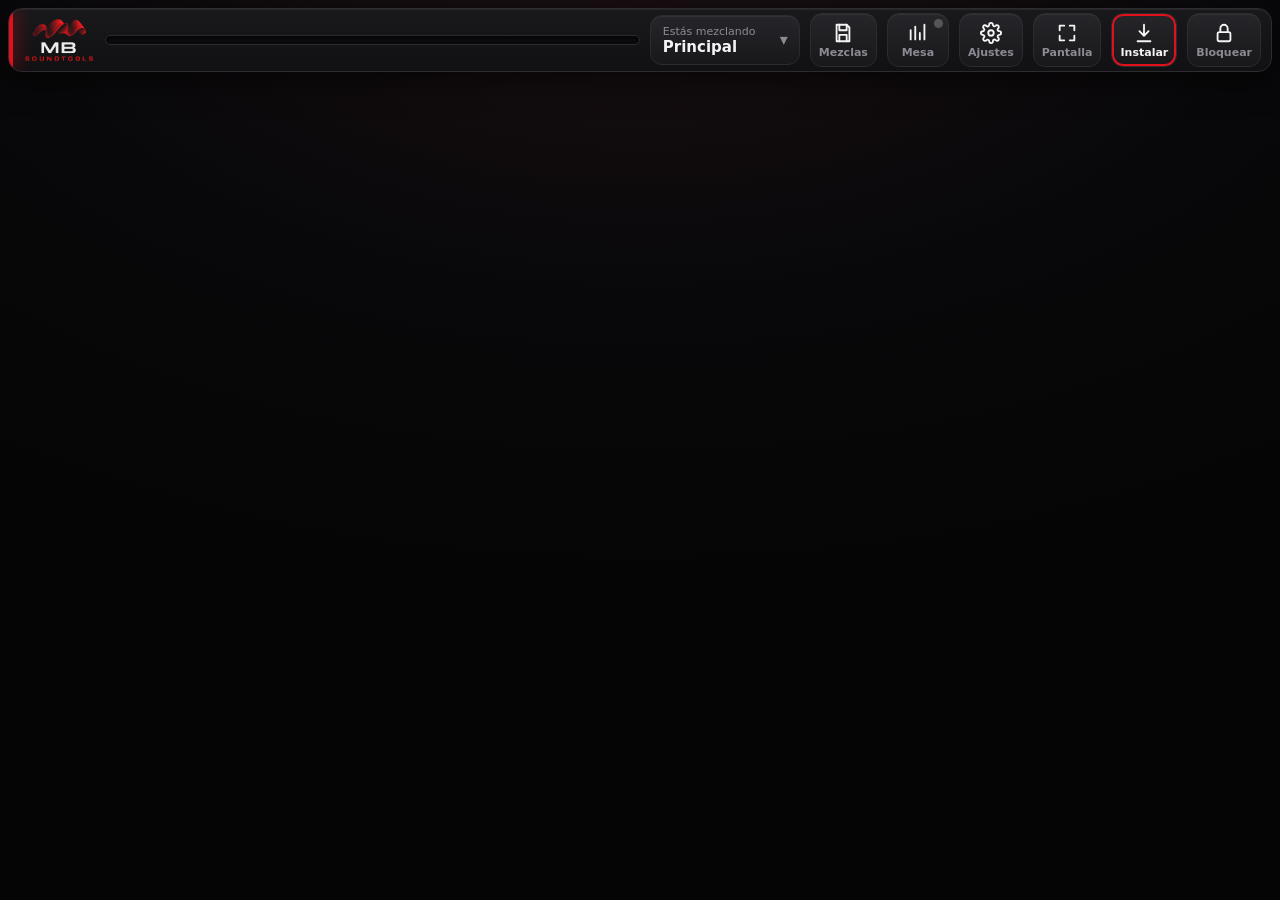
<file: index.html>
<!DOCTYPE html>
<html lang="es">
<head>
<meta charset="utf-8">
<meta name="viewport" content="width=device-width, initial-scale=1, maximum-scale=1, user-scalable=no, viewport-fit=cover">
<meta name="apple-mobile-web-app-capable" content="yes">
<meta name="mobile-web-app-capable" content="yes">
<meta name="apple-mobile-web-app-status-bar-style" content="black-translucent">
<meta name="apple-mobile-web-app-title" content="MBMix">
<meta name="theme-color" content="#050505">
<link rel="apple-touch-icon" href="icon-180.png">
<link rel="icon" href="icon.png">
<link rel="manifest" href="manifest.webmanifest">
<title>MBMix</title>
<link rel="stylesheet" href="style.css">
</head>
<body>
<header class="top">
  <img class="logo" src="logo.png" alt="MB Soundtools">
  <div class="title"><b>MBMix</b><small>MB SOUNDTOOLS</small></div>
  <nav class="layers" id="layers"></nav>
  <button class="mixsel" id="mixSel" title="Elegir qué mezcla controlan los faders"><small>Estás mezclando</small><span id="mixName">Principal</span></button>
  <button class="tbtn" id="scenesBtn" title="Guardar y cargar mezclas"><svg viewBox="0 0 24 24"><path d="M5 3h11l3 3v15H5z"/><path d="M8 3v6h8V3M8 21v-7h8v7"/></svg><small>Mezclas</small></button>
  <button class="tbtn" id="connBtn" title="Conectar la mesa"><svg viewBox="0 0 24 24"><path d="M4 19V9M9 19V5M14 19v-7M19 19V3"/></svg><small id="connState">Mesa</small><span class="conn-dot" id="connDot"></span></button>
  <button class="tbtn" id="setBtn" title="Ajustes y ayuda"><svg viewBox="0 0 24 24"><circle cx="12" cy="12" r="3"/><path d="M19.4 15a1.7 1.7 0 0 0 .3 1.8l.1.1a2 2 0 1 1-2.8 2.8l-.1-.1a1.7 1.7 0 0 0-1.8-.3 1.7 1.7 0 0 0-1 1.5V21a2 2 0 1 1-4 0v-.1a1.7 1.7 0 0 0-1.1-1.5 1.7 1.7 0 0 0-1.8.3l-.1.1a2 2 0 1 1-2.8-2.8l.1-.1a1.7 1.7 0 0 0 .3-1.8 1.7 1.7 0 0 0-1.5-1H3a2 2 0 1 1 0-4h.1a1.7 1.7 0 0 0 1.5-1.1 1.7 1.7 0 0 0-.3-1.8l-.1-.1a2 2 0 1 1 2.8-2.8l.1.1a1.7 1.7 0 0 0 1.8.3H9a1.7 1.7 0 0 0 1-1.5V3a2 2 0 1 1 4 0v.1a1.7 1.7 0 0 0 1 1.5 1.7 1.7 0 0 0 1.8-.3l.1-.1a2 2 0 1 1 2.8 2.8l-.1.1a1.7 1.7 0 0 0-.3 1.8V9a1.7 1.7 0 0 0 1.5 1H21a2 2 0 1 1 0 4h-.1a1.7 1.7 0 0 0-1.5 1z"/></svg><small>Ajustes</small></button>
  <button class="tbtn" id="fsBtn" title="Pantalla completa"><svg viewBox="0 0 24 24"><path d="M4 9V4h5M20 9V4h-5M4 15v5h5M20 15v5h-5"/></svg><small>Pantalla</small></button>
  <button class="tbtn inst" id="instBtn" title="Poner MBMix en la pantalla de inicio" hidden><svg viewBox="0 0 24 24"><path d="M12 3v12M7 10l5 5 5-5M5 21h14"/></svg><small>Instalar</small></button>
  <button class="tbtn lock" id="lockBtn" title="Bloquear los controles para no tocar nada sin querer"><svg viewBox="0 0 24 24"><rect x="5" y="11" width="14" height="10" rx="2"/><path d="M8 11V7a4 4 0 0 1 8 0v4"/></svg><small>Bloquear</small></button>
</header>

<nav class="qrow" id="monRow" aria-label="Mezclas de monitor"></nav>
<nav class="qrow" id="sceneRow" aria-label="Mezclas guardadas"></nav>

<section class="desk">
  <div class="strips" id="strips"></div>
  <div class="master" id="master"></div>
</section>

<!-- vista de canal -->
<section class="detail" id="detail">
  <div class="dtop">
    <button class="tbtn back" id="dClose" title="Volver a la mesa"><svg viewBox="0 0 24 24"><path d="M15 18l-6-6 6-6"/></svg><small>Mesa</small></button>
    <div class="dname" id="dName"></div>
    <nav class="tabs" id="dTabs"></nav>
    <button class="tbtn" id="dPrev" title="Canal anterior"><svg viewBox="0 0 24 24"><path d="M15 18l-6-6 6-6"/></svg><small>Anterior</small></button>
    <button class="tbtn" id="dNext" title="Canal siguiente"><svg viewBox="0 0 24 24"><path d="M9 6l6 6-6 6"/></svg><small>Siguiente</small></button>
  </div>
  <div class="dbody"><div class="strip" id="dStrip"></div><div class="pane" id="dPane"></div></div>
</section>

<!-- conexión -->
<section class="sheet" id="connSheet">
  <div class="card">
    <button class="close" data-close>✕</button>
    <h2>Conectar mesa</h2>
    <p class="sub" id="connInfo">Elige tu mesa. Con «Demo» puedes probarlo todo sin mesa.</p>
    <h3>1 · ¿Qué mesa tienes?</h3>
    <div class="models three" id="models">
      <button class="model" data-card="rack"><b>WING Rack</b><small>Behringer WING Rack</small></button>
      <button class="model" data-card="wing"><b>WING</b><small>WING completa o WING Compact</small></button>
      <button class="model" data-card="xr18"><b>XR18</b><small>X Air XR18 (también XR16, XR12 y Midas MR18)</small></button>
    </div>
    <button class="switch" id="demoSw"><i></i><span><b>Probar sin mesa (demo)</b><small>Mesa simulada con sonido de ejemplo, para practicar.</small></span></button>
    <div id="ipBox">
      <h3>2 · Dirección IP de la mesa</h3>
      <div class="row"><input class="field" id="ip" inputmode="decimal" placeholder="Ejemplo: 192.168.1.62" autocomplete="off"><button class="btn" id="findBtn">Buscar mesa</button></div>
      <p class="hint" style="margin-top:8px">La IP la ves en la WING en <b>Setup → Network</b>; en la XR18, en la app X Air o en tu router. O pulsa «Buscar mesa».</p>
      <div class="found" id="found"></div>
    </div>
    <div class="row" style="margin-top:18px"><button class="btn red" id="connectBtn" style="flex:1;height:54px;font-size:17px">Conectar</button></div>
    <div class="netmap" aria-label="Esquema de conexión">
      <div class="node"><b>iPad</b><small>Safari</small></div><div class="link" id="nl1"><span>Wi-Fi</span></div>
      <div class="node pc"><b>Ordenador</b><small>MBMix</small></div><div class="link pc" id="nl2"><span>Red / cable</span></div>
      <div class="node"><b id="nodeMixer">Mesa</b><small id="nodeIp">sin IP</small></div>
    </div>
    <p class="hint" id="lanHint">Para usarlo en el iPad: conecta el iPad al mismo Wi-Fi que este ordenador y abre en Safari<br><code id="lanUrl">—</code><br>
      Después, en Safari: Compartir → «Añadir a pantalla de inicio» para abrirlo a pantalla completa como una app.</p>
  </div>
</section>

<!-- escenas -->
<section class="sheet" id="sceneSheet">
  <div class="card">
    <button class="close" data-close>✕</button>
    <h2>Mezclas guardadas</h2>
    <p class="sub">Guarda cómo está todo ahora (volúmenes, mutes, ecualizadores, envíos, nombres…) para recuperarlo con un toque, por ejemplo una por canción o por bolo.</p>
    <div class="row"><input class="field" id="sceneName" placeholder="Nombre (ej.: Bolo sala Apolo)" maxlength="40"><button class="btn red" id="sceneSave">Guardar ahora</button></div>
    <h3>Tus mezclas</h3>
    <div class="list" id="sceneList"></div>
  </div>
</section>

<!-- elegir mezcla (sends on fader) -->
<section class="sheet" id="mixSheet">
  <div class="card" style="width:min(720px,94vw)">
    <button class="close" data-close>✕</button>
    <h2>¿Qué mezcla quieres hacer?</h2>
    <p class="sub"><b>Principal</b>: lo que suena por el PA. <b>Un bus</b>: la mezcla de un monitor o unos cascos; los faders pasan a controlar cuánto de cada canal le llega a ese músico.</p>
    <div class="mixlist" id="mixList"></div>
  </div>
</section>

<!-- editar capa propia -->
<section class="sheet" id="layerSheet">
  <div class="card" style="width:min(820px,96vw)">
    <button class="close" data-close>✕</button>
    <h2 id="layerTitle">Nueva capa</h2>
    <p class="sub">Ponle un nombre y toca los canales que quieres tener juntos, en el orden en que quieres verlos. Vuelve a tocar para quitarlos.</p>
    <input class="field" id="layerName" maxlength="16" placeholder="Nombre (ej.: Batería, Voces, Mi monitor)" style="max-width:420px;margin-bottom:6px">
    <div id="layerPick"></div>
    <div class="row" style="margin-top:16px"><button class="btn danger" id="layerDel">Borrar capa</button><button class="btn" id="layerClear">Quitar todos</button><span style="flex:1"></span><button class="btn red" id="layerDone">Hecho</button></div>
  </div>
</section>

<!-- ayuda -->
<section class="sheet" id="helpSheet">
  <div class="card" style="width:min(720px,94vw)">
    <button class="close" data-close>✕</button>
    <h2>Cómo se usa</h2>
    <ul class="help" id="helpList">
      <li><b>Arriba</b> eliges qué canales ves (cambia según tu mesa: WING o XR18) o «Mi vista», con los canales que tú elijas.</li>
      <li><b>Fader</b>: arrastra arriba o abajo. Toca dos veces para dejarlo en 0 dB.</li>
      <li><b>MUTE</b> silencia el canal. <b>SOLO</b> lo escuchas tú solo por los cascos.</li>
      <li><b>Toca el nombre</b> de un canal para ajustar su entrada, puerta, compresor, ecualizador, envíos, nombre y color.</li>
      <li><b>Mandos redondos</b>: arrastra el dedo arriba o abajo. Doble toque = valor de fábrica.</li>
      <li><b>«Estás mezclando»</b>: cambia a un bus para hacer la mezcla de monitor de un músico.</li>
      <li><b>Mezclas</b>: abre una fila con tus mezclas guardadas; toca dos veces una para cargarla.</li>
      <li><b>Grupos</b>: un fader que mueve varios canales a la vez sin cambiar la mezcla entre ellos.</li>
      <li><b>Bloquear</b>: el candado congela todos los controles para que nada se mueva sin querer en el bolo.</li>
      <li>Puedes usar varios iPads a la vez: todos se ven igual y a la vez que la mesa.</li>
    </ul>
  </div>
</section>

<!-- grupo -->
<section class="sheet" id="groupSheet">
  <div class="card" style="width:min(820px,96vw)">
    <button class="close" data-close>✕</button>
    <h2 id="grpTitle">Nuevo grupo</h2>
    <p class="sub">Un solo fader que sube y baja todos los canales que elijas, manteniendo la mezcla entre ellos.</p>
    <input class="field" id="grpName" maxlength="14" placeholder="Nombre (ej.: Batería, Coros, Guitarras)" style="max-width:420px">
    <h3>Color</h3><div class="gcolors" id="grpColors"></div>
    <div id="grpPick"></div>
    <div class="row" style="margin-top:16px"><button class="btn danger" id="grpDel">Eliminar grupo</button><span style="flex:1"></span><button class="btn red" id="grpSave">Guardar grupo</button></div>
  </div>
</section>

<!-- envíos de un grupo -->
<section class="sheet" id="groupSendsSheet">
  <div class="card" style="width:min(760px,96vw)">
    <button class="close" data-close>✕</button>
    <h2 class="gtitle" id="gsTitle">Grupo</h2>
    <p class="sub">Cuánto llega de este grupo a cada monitor. Cada barra sube o baja a la vez los envíos de todos sus canales, sin cambiar el balance entre ellos.<br><small id="gsMembers"></small></p>
    <div class="sends" id="gsList"></div>
    <div class="row" style="margin-top:16px"><span style="flex:1"></span><button class="btn" id="gsEdit">Editar grupo (nombre, color, canales)</button></div>
  </div>
</section>

<!-- ajustes -->
<section class="sheet" id="setSheet">
  <div class="card settings">
    <nav class="setnav" id="setNav"></nav>
    <div class="setbody"><button class="close" data-close>✕</button><div id="setBody"></div></div>
  </div>
</section>

<!-- instalar en el iPad -->
<section class="sheet" id="installSheet">
  <div class="card" style="width:min(640px,94vw)">
    <button class="close" data-close>✕</button>
    <h2>Instalar MBMix</h2>
    <div id="instBody"></div>
  </div>
</section>

<div class="toast" id="toast"></div>
<script>/* app de Android: mismo puente que la del iPad */
if(window.MBAndroid&&!window.webkit){window.webkit={messageHandlers:{mbmix:{postMessage:function(o){MBAndroid.post(JSON.stringify(o))}}}};
  try{window.MBNativeStore=JSON.parse(MBAndroid.store())}catch(e){window.MBNativeStore={}}}</script>
<script src="engine.js"></script>
<script src="app.js"></script>
</body>
</html>
</file>
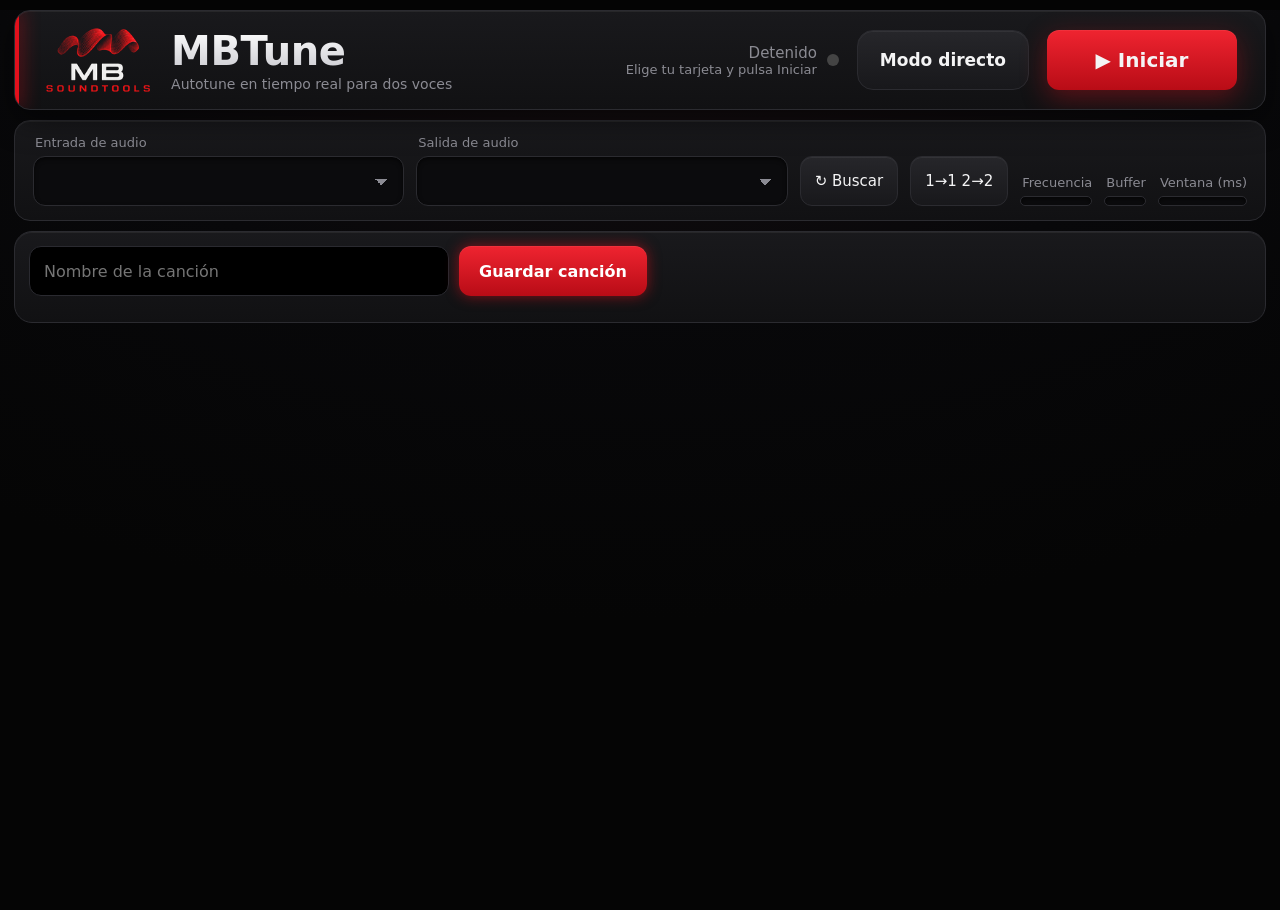
<file: assets/ui.html>
<!DOCTYPE html>
<html lang="es">
<head>
<meta charset="utf-8">
<meta name="viewport" content="width=device-width, initial-scale=1">
<title>MBTune</title>
<style>
:root{
  --black:#000; --strip:#131315; --raised:#1d1d21; --line:#2a2a30;
  --red:#e3101c; --red-deep:#7a0710; --text:#f4f4f5; --muted:#8b8b93;
  --ok:#34d27b; --warn:#ffb020;
  --font:"Bahnschrift","DIN Alternate","Avenir Next","Segoe UI",system-ui,sans-serif;
}
*{box-sizing:border-box}
html,body{margin:0;background:var(--black);color:var(--text);font-family:var(--font);
  -webkit-font-smoothing:antialiased;user-select:none}
button{font:inherit;color:inherit;cursor:pointer;border:0;background:none}
button:focus-visible,select:focus-visible,.knob:focus-visible{outline:2px solid var(--red);outline-offset:2px}

/* cabecera */
header{display:flex;align-items:center;gap:18px;white-space:nowrap;padding:14px 28px;border-bottom:1px solid var(--line)}
header img{height:70px}
.brand h1{margin:0;font-size:34px;font-weight:700;letter-spacing:-.5px}
.brand p{margin:2px 0 0;color:var(--muted);font-size:14px}
.grow{flex:1}
.status{display:flex;align-items:center;gap:10px;color:var(--muted);font-size:15px;text-align:right}
.status .dot{width:12px;height:12px;border-radius:50%;background:#444}
.status.on{color:var(--text)} .status.on .dot{background:var(--ok);box-shadow:0 0 12px var(--ok)}
.status small{display:block;color:var(--muted);font-size:13px}
.start{height:60px;min-width:190px;padding:0 28px;border-radius:16px;background:var(--red);
  font-size:20px;font-weight:700;display:flex;align-items:center;justify-content:center;gap:10px;
  box-shadow:0 8px 28px rgba(227,16,28,.35);transition:transform .1s,background .2s}
.start:active{transform:scale(.97)}
.start.running{background:var(--raised);box-shadow:inset 0 0 0 2px var(--red)}

/* barra de audio */
.rescan{height:50px;padding:0 14px;white-space:nowrap;border-radius:12px;background:var(--raised);font-size:15px}
.audio{gap:12px!important;display:grid;grid-template-columns:minmax(140px,1fr) minmax(140px,1fr) auto auto auto auto auto;gap:16px;align-items:end;padding:16px 28px}
.field label{display:block;color:var(--muted);font-size:13px;margin:0 0 6px 2px}
select{width:100%;height:50px;border-radius:12px;background:var(--strip);color:var(--text);
  border:1px solid var(--line);padding:0 34px 0 12px;font:inherit;font-size:14px;text-overflow:ellipsis;appearance:none;
  background-image:linear-gradient(45deg,transparent 50%,var(--muted) 50%),linear-gradient(135deg,var(--muted) 50%,transparent 50%);
  background-position:calc(100% - 22px) 22px,calc(100% - 16px) 22px;background-size:6px 6px;background-repeat:no-repeat}
.seg{display:flex;background:var(--strip);border:1px solid var(--line);border-radius:12px;padding:4px;gap:4px}
.seg button{height:40px;min-width:46px;padding:0 8px;border-radius:9px;color:var(--muted);font-size:15px}
.seg button.sel{background:var(--raised);color:var(--text);box-shadow:inset 0 -2px 0 var(--red)}

/* canales */
main{display:grid;grid-template-columns:1fr 1fr;gap:22px;padding:6px 28px 28px}
.ch{background:var(--strip);border:1px solid var(--line);border-radius:26px;padding:20px 22px 22px}
.ch.off{opacity:.45}
.ch-head{display:flex;align-items:center;gap:12px}
.ch-head h2{margin:0;font-size:24px;font-weight:700;flex:1}
.toggle{height:48px;padding:0 18px;border-radius:14px;background:var(--raised);font-size:16px;
  display:flex;align-items:center;gap:9px;color:var(--muted)}
.toggle i{width:10px;height:10px;border-radius:50%;background:#444}
.toggle.on{color:var(--text)} .toggle.on i{background:var(--red);box-shadow:0 0 10px var(--red)}
.toggle.bp.on i{background:var(--warn);box-shadow:0 0 10px var(--warn)}

.tuner{position:relative;margin:4px auto 0;max-width:360px}
.tuner svg{display:block;width:100%}
.needle{transition:transform .09s linear;transform-origin:150px 138px}
.tuner .target{text-align:center;color:var(--muted);font-size:15px;margin-top:-4px;height:20px}
.level{height:6px;border-radius:3px;background:var(--raised);overflow:hidden;margin:10px 0 16px}
.level b{display:block;height:100%;width:0;border-radius:4px;
  background:linear-gradient(90deg,var(--ok) 0 70%,var(--warn) 85%,var(--red));background-size:100% 100%;transition:width .07s}

.routing{display:flex;gap:18px;margin-bottom:18px}
.stepper{flex:1;display:flex;align-items:center;gap:8px;background:var(--black);border-radius:16px;padding:6px}
.stepper span{color:var(--muted);font-size:14px;padding-left:10px;flex:1}
.stepper strong{min-width:44px;text-align:center;font-size:26px;font-variant-numeric:tabular-nums}
.stepper button{width:50px;height:50px;border-radius:12px;background:var(--raised);font-size:26px;line-height:1}
.stepper button:active{background:var(--red-deep)}

.tonality{display:flex;align-items:baseline;gap:12px;margin:2px 0 10px 2px}
.tonality strong{font-size:28px;font-weight:700;color:var(--text)}
.tonality span{color:var(--muted);font-size:14px}
.tonality .custom{display:none;margin-left:auto;align-self:center;height:36px;padding:0 14px;border-radius:10px;
  background:var(--raised);color:var(--warn);font-size:14px}
.tonality.is-custom .custom{display:block}
.roots{display:grid;grid-template-columns:repeat(12,1fr);gap:5px;margin-bottom:8px}
.roots button{height:46px;border-radius:10px;background:var(--raised);font-size:14px;font-weight:600;color:var(--muted);padding:0}
.roots button.sel{background:var(--red);color:#fff}

.scales{display:grid;grid-template-columns:repeat(3,1fr);gap:8px;margin-bottom:16px}
.scales button{height:44px!important}
.scales button{height:46px;border-radius:12px;background:var(--raised);font-size:15px;color:var(--muted)}
.scales button.sel{background:var(--red);color:#fff}

.dials{display:grid;grid-template-columns:1fr 1fr;gap:14px}
.dial{background:var(--black);border-radius:20px;padding:14px 16px;display:grid;grid-template-columns:auto 1fr;align-items:center;gap:6px 14px}
.dial .chips{grid-column:1/-1;margin-top:6px}
.dial .chips{flex-wrap:nowrap}
.style-card{grid-template-columns:1fr!important}
.style-card .chips{margin-top:2px}
.dial .chips button{flex:1;padding:0 6px;font-size:13px}
.knob{width:104px;height:104px;flex:none;cursor:ns-resize;touch-action:none;border-radius:50%}
.dial h3{margin:0 0 4px;font-size:16px;font-weight:600}
.dial p{margin:0 0 10px;color:var(--muted);font-size:13px;line-height:1.35}
.chips{display:flex;flex-wrap:wrap;gap:6px}
.chips button{height:38px;padding:0 12px;border-radius:10px;background:var(--raised);font-size:14px;color:var(--muted)}
.chips button.sel{color:var(--text);box-shadow:inset 0 0 0 2px var(--red)}

.toast{position:fixed;left:50%;bottom:24px;transform:translate(-50%,140%);max-width:720px;
  background:#2a0a0d;border:1px solid var(--red);color:var(--text);padding:14px 20px;border-radius:14px;
  font-size:15px;transition:transform .25s,opacity .25s;opacity:0;pointer-events:none}
.toast.show{transform:translate(-50%,0);opacity:1;pointer-events:auto}

/* canciones */
.songs{margin:0 28px 16px;background:var(--strip);border:1px solid var(--line);border-radius:18px;padding:14px;display:flex;flex-direction:column;gap:12px}
.save{display:flex;gap:10px;align-items:center}
.save input{flex:1;max-width:420px;height:50px;border-radius:12px;background:var(--black);border:1px solid var(--line);
  color:var(--text);font:inherit;font-size:16px;padding:0 14px;user-select:text}
.save input:focus{outline:2px solid var(--red);outline-offset:1px}
.btn{height:50px;padding:0 20px;border-radius:12px;background:var(--raised);font-size:16px;font-weight:600}
.btn.red{background:var(--red);color:#fff}
.dirty{color:var(--warn);font-size:14px}
.list{display:flex;flex-wrap:wrap;gap:8px}
.list .empty{color:var(--muted);font-size:14px;padding:6px 2px}
.song{display:flex;align-items:center;background:var(--raised);border-radius:12px;overflow:hidden}
.song button{height:46px;padding:0 14px;font-size:15px;color:var(--muted)}
.song .load{color:var(--text)}
.song.sel{background:var(--red)} .song.sel button{color:#fff}
.song .tool{padding:0 11px;border-left:1px solid rgba(255,255,255,.18)}
.song .tool.confirm{background:#000;color:var(--warn)!important}
.live-btn{height:60px;padding:0 22px;border-radius:16px;background:var(--raised);font-size:17px;font-weight:600}
.live-btn.on{box-shadow:inset 0 0 0 2px var(--text)}

/* modo directo */
#live{padding:20px 28px 36px}
.live-now{text-align:center;padding:10px 0 22px}
.live-now small{color:var(--muted);font-size:16px}
.live-now h2{margin:6px 0 8px;font-size:64px;font-weight:700;line-height:1.05;letter-spacing:-1px}
.live-now p{margin:0;color:var(--muted);font-size:18px;display:flex;justify-content:center;gap:36px;flex-wrap:wrap}
.live-nav{display:grid;grid-template-columns:1fr 1fr;gap:16px;margin-bottom:22px}
.live-nav button{height:110px;border-radius:22px;background:var(--raised);font-size:28px;font-weight:700}
.live-nav button:last-child{background:var(--red);color:#fff}
.live-nav button:disabled{opacity:.3;cursor:default}
.live-bypass{display:grid;grid-template-columns:1fr 1fr;gap:16px;margin-bottom:16px}
.live-bypass button{height:80px;border-radius:18px;background:var(--btn);border:1px solid var(--edge);box-shadow:var(--hi);
  font-size:22px;font-weight:700;color:var(--muted);display:flex;align-items:center;justify-content:center;gap:12px}
.live-bypass button i{width:14px;height:14px;border-radius:50%;background:#444}
.live-bypass button.on{color:#fff;box-shadow:inset 0 0 0 2px var(--warn)}
.live-bypass button.on i{background:var(--warn);box-shadow:0 0 12px var(--warn)}
.live-grid{display:grid;grid-template-columns:repeat(auto-fill,minmax(250px,1fr));gap:12px}
.live-grid button{min-height:96px;border-radius:18px;background:var(--strip);border:1px solid var(--line);text-align:left;padding:14px 18px;display:flex;gap:14px;align-items:center}
.live-grid button b{font-size:26px;color:var(--muted);min-width:34px;font-variant-numeric:tabular-nums}
.live-grid button span{display:block;font-size:20px;font-weight:700}
.live-grid button small{display:block;color:var(--muted);font-size:13px;margin-top:4px;line-height:1.35}
.live-grid button.sel{background:var(--red);border-color:var(--red)} .live-grid button.sel b,.live-grid button.sel small{color:#fff}
.live-empty{text-align:center;color:var(--muted);font-size:18px;padding:60px 20px;line-height:1.5}
.live-hint{text-align:center;color:var(--muted);font-size:14px;margin-top:22px}
body.is-live .audio,body.is-live #songs,body.is-live main{display:none}
body:not(.is-live) #live{display:none}

/* diagnóstico de entradas */
.inputs{display:none;margin:0 28px 16px;background:var(--strip);border:1px solid var(--line);border-radius:18px;padding:12px 14px}
.inputs.show{display:block}
.inputs-head{display:flex;justify-content:space-between;color:var(--muted);font-size:14px;margin-bottom:10px}
.inputs-head small{font-size:13px}
.cells{display:grid;grid-template-columns:repeat(24,1fr);gap:4px}
.cell{height:34px;border-radius:7px;background:var(--black);position:relative;overflow:hidden;font-size:12px;
  display:flex;align-items:flex-end;justify-content:center;padding-bottom:3px;color:var(--muted)}
.cell b{position:absolute;left:0;right:0;bottom:0;background:var(--ok);opacity:.85;height:0}
.cell span{position:relative;z-index:1;text-shadow:0 1px 2px #000}
.cell.lit{color:#fff;font-weight:700}
.cell.used{box-shadow:inset 0 0 0 2px var(--red);color:var(--text)}
.silence{display:none;margin-top:12px;padding:12px 14px;border-radius:12px;background:#2a1a05;border:1px solid var(--warn);font-size:14px;line-height:1.5}
.silence.show{display:block}
body.is-live .inputs{display:none!important}

@media (max-width:1060px){main{grid-template-columns:1fr}.audio{grid-template-columns:1fr 1fr}}
@media (prefers-reduced-motion:reduce){*{transition:none!important}}

/* ===== Tema MB Soundtools: aspecto de equipo de estudio ===== */
:root{--panel:linear-gradient(180deg,#19191c 0%,#111113 100%);--panel-2:linear-gradient(180deg,#141416 0%,#0c0c0e 100%);
  --btn:linear-gradient(180deg,#26262a 0%,#18181b 100%);--btn-red:linear-gradient(180deg,#ef2430 0%,#b80c16 100%);
  --edge:#2b2b30;--hi:inset 0 1px 0 rgba(255,255,255,.06);--glow:0 0 14px rgba(227,16,28,.55)}
html{background:#050505}
body{background:radial-gradient(1200px 700px at 50% -10%,#1c1013 0%,#08080a 55%,#050505 100%) no-repeat #050505;min-height:100vh}
header{margin:10px 14px 0;border:1px solid var(--edge);border-radius:16px;background:var(--panel);box-shadow:var(--hi),0 10px 30px rgba(0,0,0,.5);
  position:relative;overflow:hidden}
header::before{content:"";position:absolute;left:0;top:0;bottom:0;width:4px;background:var(--red);box-shadow:0 0 18px var(--red)}
.brand h1{font-size:40px;letter-spacing:-.5px;background:linear-gradient(180deg,#fff 0%,#c9c9cf 100%);-webkit-background-clip:text;background-clip:text;color:transparent}
.start{border-radius:12px;background:var(--btn-red);box-shadow:var(--hi),0 8px 26px rgba(227,16,28,.35)}
.start.running{background:var(--panel-2);box-shadow:inset 0 0 0 2px var(--red),0 0 22px rgba(227,16,28,.35)}
.live-btn,.rescan,.btn:not(.red){background:var(--btn);border:1px solid var(--edge);box-shadow:var(--hi)}
.btn.red{background:var(--btn-red);box-shadow:var(--hi),var(--glow)}
.audio{margin:10px 14px 0;border:1px solid var(--edge);border-radius:16px;background:var(--panel);box-shadow:var(--hi);padding:14px 18px}
select{background-color:#0b0b0d;border-color:var(--edge);box-shadow:inset 0 2px 4px rgba(0,0,0,.6)}
.seg{background:#0b0b0d;border-color:var(--edge);box-shadow:inset 0 2px 4px rgba(0,0,0,.6)}
.seg button.sel{background:linear-gradient(180deg,#2a1214 0%,#1a0b0c 100%);box-shadow:inset 0 0 0 1px var(--red),0 0 10px rgba(227,16,28,.35);color:#fff}
.inputs,.songs{margin:10px 14px 0;border-color:var(--edge);background:var(--panel);box-shadow:var(--hi)}
.song{background:var(--btn);border:1px solid var(--edge)}
.song.sel{background:var(--btn-red);box-shadow:var(--glow)}
main{padding:12px 14px 20px;gap:14px}
.ch{background:var(--panel);border:1px solid var(--edge);border-radius:18px;box-shadow:var(--hi),0 14px 40px rgba(0,0,0,.55);padding:18px 18px 18px}
.ch-head h2,.tonality strong{position:relative;padding-left:14px}
.ch-head h2::before,.tonality strong::before{content:"";position:absolute;left:0;top:12%;bottom:12%;width:4px;border-radius:2px;background:var(--red);box-shadow:0 0 10px var(--red)}
.ch-head h2{font-size:28px}
.toggle{background:var(--btn);border:1px solid var(--edge);box-shadow:var(--hi);border-radius:10px;height:44px}
.toggle.on{color:#fff}

/* zona superior: afinador + potenciómetros */
.ch-top{display:grid;grid-template-columns:1.25fr 1fr;gap:12px;align-items:center;margin:6px 0 4px}
.tuner{max-width:none;margin:0}
.tuner .target{margin-top:-6px;font-size:14px}
.knobs{display:grid;grid-template-columns:1fr 1fr;gap:10px}
.kcard{background:var(--panel-2);border:1px solid var(--edge);border-radius:14px;box-shadow:var(--hi);padding:12px 8px 10px;text-align:center}
.kcard h3{margin:0 0 6px;font-size:15px;font-weight:600}
.kcard .knob{width:96px;height:110px;margin:0 auto}
header img{mix-blend-mode:lighten}
.kcard .ends{display:flex;justify-content:space-between;color:var(--muted);font-size:12px;padding:0 6px;margin-top:2px}
.level{height:5px;background:#0b0b0d;margin:12px 0 14px;box-shadow:inset 0 1px 2px rgba(0,0,0,.7)}
.level b{background:linear-gradient(90deg,#8a0710,var(--red) 70%,#ff5a3c);box-shadow:0 0 10px var(--red)}

.stepper{background:#0b0b0d;border:1px solid var(--edge);box-shadow:inset 0 2px 4px rgba(0,0,0,.6);border-radius:14px}
.stepper button{background:var(--btn);border:1px solid var(--edge);box-shadow:var(--hi);border-radius:10px}
.tonality .custom{background:transparent;color:var(--red);box-shadow:inset 0 0 0 1px rgba(227,16,28,.6)}
.roots button,.scales button{background:var(--btn);border:1px solid var(--edge);box-shadow:var(--hi)}
.roots button.sel,.scales button.sel{background:var(--btn-red);border-color:#ff3b45;color:#fff;box-shadow:var(--hi),var(--glow)}
.dial{background:var(--panel-2);border:1px solid var(--edge);box-shadow:var(--hi);border-radius:16px}
.chips button{background:var(--btn);border:1px solid var(--edge);box-shadow:var(--hi)}
.chips button.sel{box-shadow:inset 0 0 0 2px var(--red),0 0 10px rgba(227,16,28,.4);color:#fff}
.live-nav button{background:var(--btn);border:1px solid var(--edge);box-shadow:var(--hi)}
.live-nav button:last-child{background:var(--btn-red);box-shadow:var(--hi),var(--glow)}
.live-grid button{background:var(--panel);border-color:var(--edge);box-shadow:var(--hi)}
.live-grid button.sel{background:var(--btn-red);box-shadow:var(--glow)}
.cell{background:#0b0b0d}
@media (max-width:1180px){.ch-top{grid-template-columns:1fr}}
</style>
</head>
<body>
<header>
  <img src="logo_header.png" alt="MB Soundtools">
  <div class="brand"><h1>MBTune</h1><p>Autotune en tiempo real para dos voces</p></div>
  <div class="grow"></div>
  <div class="status" id="status"><div><span id="statusText">Detenido</span><small id="statusSub">Elige tu tarjeta y pulsa Iniciar</small></div><span class="dot"></span></div>
  <button class="live-btn" id="liveBtn">Modo directo</button>
  <button class="start" id="startBtn">▶ Iniciar</button>
</header>

<section class="audio">
  <div class="field"><label for="inDev">Entrada de audio</label><select id="inDev"></select></div>
  <div class="field"><label for="outDev">Salida de audio</label><select id="outDev"></select></div>
  <div class="field"><label>&nbsp;</label><button class="rescan" id="rescanBtn" title="Busca de nuevo las tarjetas conectadas">↻ Buscar</button></div>
  <div class="field"><label>&nbsp;</label><button class="rescan" id="resetIO" title="Voz 1: entrada 1 y salida 1. Voz 2: entrada 2 y salida 2. Salida por la misma tarjeta que la entrada.">1→1  2→2</button></div>
  <div class="field"><label>Frecuencia</label><div class="seg" data-audio="sr"></div></div>
  <div class="field"><label>Buffer</label><div class="seg" data-audio="bs"></div></div>
  <div class="field"><label title="Recorrido del afinador. Mín = la menor latencia posible">Ventana (ms)</label><div class="seg" data-audio="win"></div></div>
</section>

<section class="inputs" id="inputs">
  <div class="inputs-head"><span>Señal que llega por cada entrada de la tarjeta</span><small>En rojo, las que usan Voz 1 y Voz 2</small></div>
  <div class="cells" id="cells"></div>
  <div class="silence" id="silence"></div>
</section>

<section class="songs" id="songs">
  <div class="save"><input id="songName" placeholder="Nombre de la canción" maxlength="60">
    <button class="btn red" id="saveBtn">Guardar canción</button><span class="dirty" id="dirty"></span></div>
  <div class="list" id="songList"></div>
</section>

<main id="channels"></main>

<section id="live">
  <div class="live-now"><small id="liveNum"></small><h2 id="liveName"></h2><p id="liveSum"></p></div>
  <div class="live-bypass" id="liveBypass"></div>
  <div class="live-nav"><button id="prevBtn">◀ Anterior</button><button id="nextBtn">Siguiente ▶</button></div>
  <div class="live-grid" id="liveGrid"></div>
  <p class="live-hint">También puedes cambiar de canción con las flechas ← → del teclado o con un pedal que envíe Re Pág / Av Pág.</p>
</section>
<div class="toast" id="toast"></div>

<script>
const NOTES=["Do","Do♯","Re","Mi♭","Mi","Fa","Fa♯","Sol","La♭","La","Si♭","Si"];
const MODE_NAMES={"Cromática":"cromática","Mayor":"mayor","Menor natural":"menor","Menor armónica":"menor armónica","Pentatónica mayor":"pentatónica mayor","Pentatónica menor":"pentatónica menor"};
const SCALES=[["Cromática","Cromática",[0,1,2,3,4,5,6,7,8,9,10,11]],["Mayor","Mayor",[0,2,4,5,7,9,11]],
  ["Menor natural","Menor",[0,2,3,5,7,8,10]],["Menor armónica","Armónica",[0,2,3,5,7,8,11]],
  ["Pentatónica mayor","Penta mayor",[0,2,4,7,9]],["Pentatónica menor","Penta menor",[0,3,5,7,10]]];
const AUDIO_OPTS={sr:[[44100,"44,1k"],[48000,"48k"],[96000,"96k"]],bs:[[32,"32"],[64,"64"],[128,"128"],[256,"256"]],
  win:[[1,"Mín"],[5,"5"],[10,"10"],[20,"20"]]};
const SPEED_PRESETS=[[0,"Robot",0],[15,"Rápido",20],[50,"Natural",60]];
let api, cfg, running=false, live=false, presets={presets:[],current:null}, dirty=false;
const $=s=>document.querySelector(s);

/* ---------- utilidades ---------- */
function toast(msg){const t=$("#toast");t.textContent=msg;t.classList.add("show");clearTimeout(t._h);t._h=setTimeout(()=>t.classList.remove("show"),6000)}
function polar(cx,cy,r,deg){const a=(deg-90)*Math.PI/180;return[cx+r*Math.cos(a),cy+r*Math.sin(a)]}
function arc(cx,cy,r,a0,a1){const[x0,y0]=polar(cx,cy,r,a0),[x1,y1]=polar(cx,cy,r,a1);
  return `M${x0.toFixed(2)} ${y0.toFixed(2)} A${r} ${r} 0 ${a1-a0>180?1:0} 1 ${x1.toFixed(2)} ${y1.toFixed(2)}`}

/* ---------- afinador ---------- */
const T_SWEEP=135;  // ±50 cents -> ±135°
function tunerSVG(){
  const c2a=c=>c/50*T_SWEEP;let ticks="";
  for(let c=-50;c<=50;c+=2.5){const big=c%25===0,mid=c%10===0,[x0,y0]=polar(150,138,big?112:mid?116:119,c2a(c)),[x1,y1]=polar(150,138,125,c2a(c));
    ticks+=`<line x1="${x0.toFixed(1)}" y1="${y0.toFixed(1)}" x2="${x1.toFixed(1)}" y2="${y1.toFixed(1)}" stroke="${c===0?'#f4f4f5':big?'#9a9aa2':'#4a4a52'}" stroke-width="${big?2.5:1.2}"/>`}
  const [lx,ly]=polar(150,138,128,-T_SWEEP),[rx,ry]=polar(150,138,128,T_SWEEP);
  return `<svg viewBox="0 0 300 268">
    <defs>
      <radialGradient id="disc" cx="50%" cy="38%" r="70%"><stop offset="0" stop-color="#2a2a2f"/><stop offset=".7" stop-color="#121214"/><stop offset="1" stop-color="#0a0a0b"/></radialGradient>
      <linearGradient id="rim" x1="0" y1="0" x2="0" y2="1"><stop offset="0" stop-color="#3a3a40"/><stop offset="1" stop-color="#101012"/></linearGradient>
      <filter id="gl" x="-30%" y="-30%" width="160%" height="160%"><feGaussianBlur stdDeviation="4" result="b"/><feMerge><feMergeNode in="b"/><feMergeNode in="SourceGraphic"/></feMerge></filter>
    </defs>
    <path d="${arc(150,138,100,-T_SWEEP,T_SWEEP)}" stroke="#0b0b0d" stroke-width="16" fill="none" stroke-linecap="round"/>
    <path d="${arc(150,138,100,-T_SWEEP,T_SWEEP)}" stroke="#1c1c20" stroke-width="12" fill="none" stroke-linecap="round"/>
    <path class="glow" d="${arc(150,138,100,-1,1)}" stroke="var(--red)" stroke-width="12" fill="none" stroke-linecap="round" filter="url(#gl)" opacity="0"/>
    ${ticks}
    <circle cx="150" cy="138" r="84" fill="url(#rim)"/>
    <circle cx="150" cy="138" r="80" fill="url(#disc)"/>
    <circle cx="150" cy="138" r="80" fill="none" stroke="rgba(255,255,255,.06)"/>
    <path d="M150 20 L142 8 L158 8 Z" fill="var(--red)" filter="url(#gl)"/>
    <g class="needle"><circle cx="150" cy="38" r="6" fill="#fff" stroke="var(--red)" stroke-width="3"/></g>
    <text x="${(lx-6).toFixed(1)}" y="${(ly+16).toFixed(1)}" text-anchor="end" font-size="13" fill="#8b8b93">−50</text>
    <text x="${(rx+6).toFixed(1)}" y="${(ry+16).toFixed(1)}" text-anchor="start" font-size="13" fill="#8b8b93">+50</text>
    <text class="note" x="150" y="146" text-anchor="middle" font-size="44" font-weight="700" fill="#f4f4f5">–</text>
    <text class="cents" x="150" y="174" text-anchor="middle" font-size="15" fill="#8b8b93">Sin señal</text>
  </svg><div class="target"></div>`;
}
function updateTuner(el,st){
  const note=el.querySelector(".note"),cents=el.querySelector(".cents"),needle=el.querySelector(".needle"),
        glow=el.querySelector(".glow"),target=el.querySelector(".target");
  if(!st||st.note==null){note.textContent="–";note.setAttribute("fill","#55555c");cents.textContent="Sin señal";cents.setAttribute("fill","#8b8b93");
    needle.style.transform="rotate(0deg)";glow.setAttribute("opacity",0);target.textContent="";return}
  const c=Math.max(-50,Math.min(50,st.cents)),a=Math.abs(c),ang=c/50*T_SWEEP;
  note.textContent=st.note;note.setAttribute("fill","#f4f4f5");
  cents.textContent=(c>0?"+":"")+Math.round(c)+" cents";cents.setAttribute("fill",a<10?"#34d27b":a<30?"#ffb020":"#ff3b45");
  needle.style.transform=`rotate(${ang}deg)`;
  glow.setAttribute("d",arc(150,138,100,Math.min(0,ang)-1,Math.max(0,ang)+1));glow.setAttribute("opacity",1);
  target.textContent=a<1?`Afinado en ${st.target}`:`Corrigiendo a ${st.target}`;
}

/* ---------- tonalidad ---------- */
const scaleOf=ch=>SCALES.find(s=>s[0]===ch.scale)||SCALES[0];
function autoNotes(ch){const m=Array(12).fill(0);scaleOf(ch)[2].forEach(i=>m[(ch.key+i)%12]=1);return m}
const activeNotes=ch=>ch.notes||autoNotes(ch);
function paintTonality(card,ch){
  const act=activeNotes(ch),chrom=ch.scale==="Cromática"&&!ch.notes;
  const t=card.querySelector(".tonality");t.classList.toggle("is-custom",!!ch.notes);
  t.querySelector("strong").textContent=chrom?"Cromática":`${NOTES[ch.key]} ${MODE_NAMES[ch.scale]}`;
  t.querySelector("span").textContent=ch.notes?`${act.filter(Boolean).length} notas elegidas a mano`:chrom?"Corrige a todas las notas":`${act.filter(Boolean).length} notas`;
  card.querySelectorAll(".roots button").forEach(b=>b.classList.toggle("sel",+b.dataset.r===ch.key&&!chrom));
}

/* ---------- potenciómetro ---------- */
let knobId=0;
function makeKnob(el,{min,max,value,unit,fmt,onChange,def,below=false}){
  let v=value;const id="k"+(knobId++);
  function draw(){const t=(v-min)/(max-min),a=-135+270*t,[px,py]=polar(56,56,28,a),[qx,qy]=polar(56,56,14,a);
    el.innerHTML=`<svg viewBox="0 0 112 ${below?128:112}"><defs>
      <radialGradient id="${id}b" cx="40%" cy="30%" r="75%"><stop offset="0" stop-color="#3a3a40"/><stop offset=".55" stop-color="#18181b"/><stop offset="1" stop-color="#0b0b0c"/></radialGradient>
      <filter id="${id}g" x="-30%" y="-30%" width="160%" height="160%"><feGaussianBlur stdDeviation="2.5" result="b"/><feMerge><feMergeNode in="b"/><feMergeNode in="SourceGraphic"/></feMerge></filter></defs>
    <path d="${arc(56,56,48,-135,135)}" stroke="#0b0b0d" stroke-width="9" fill="none" stroke-linecap="round"/>
    ${t>0.002?`<path d="${arc(56,56,48,-135,a)}" stroke="var(--red)" stroke-width="6" fill="none" stroke-linecap="round" filter="url(#${id}g)"/>`:""}
    <circle cx="56" cy="58" r="37" fill="#000" opacity=".5"/>
    <circle cx="56" cy="56" r="37" fill="url(#${id}b)" stroke="#2e2e34"/>
    <circle cx="56" cy="56" r="30" fill="none" stroke="rgba(255,255,255,.05)"/>
    <line x1="${qx.toFixed(1)}" y1="${qy.toFixed(1)}" x2="${px.toFixed(1)}" y2="${py.toFixed(1)}" stroke="#fff" stroke-width="3" stroke-linecap="round"/>
    ${below?`<text x="56" y="124" text-anchor="middle" font-size="16" font-weight="700" fill="#f4f4f5">${fmt(v)}${unit?` <tspan font-size="11" fill="#8b8b93">${unit}</tspan>`:""}</text>`
      :`<text x="56" y="60" text-anchor="middle" font-size="17" font-weight="700" fill="#f4f4f5">${fmt(v)}</text>
        <text x="56" y="74" text-anchor="middle" font-size="10" fill="#8b8b93">${unit}</text>`}</svg>`}
  function set(nv,emit=true){v=Math.round(Math.max(min,Math.min(max,nv)));draw();if(emit)onChange(v)}
  el.tabIndex=0;el.setAttribute("role","slider");
  let y0=null,v0;
  el.addEventListener("pointerdown",e=>{y0=e.clientY;v0=v;el.setPointerCapture(e.pointerId)});
  el.addEventListener("pointermove",e=>{if(y0!==null)set(v0+(y0-e.clientY)*(max-min)/180)});
  el.addEventListener("pointerup",()=>y0=null);
  el.addEventListener("wheel",e=>{e.preventDefault();set(v+(e.deltaY<0?1:-1)*Math.max(1,(max-min)/50))},{passive:false});
  el.addEventListener("keydown",e=>{if(e.key==="ArrowUp"||e.key==="ArrowRight")set(v+1);if(e.key==="ArrowDown"||e.key==="ArrowLeft")set(v-1)});
  el.addEventListener("dblclick",()=>set(def));
  draw();return{set};
}

/* ---------- canal ---------- */
function buildChannel(i){
  const ch=cfg.channels[i],card=document.createElement("section");card.className="ch";
  card.innerHTML=`<div class="ch-head"><h2>Voz ${i+1}</h2>
      <button class="toggle en"><i></i>Activo</button><button class="toggle bp"><i></i>Bypass</button></div>
    <div class="ch-top"><div class="tuner">${tunerSVG()}</div>
      <div class="knobs">
        <div class="kcard"><h3>Velocidad</h3><div class="knob kspeed"></div><div class="ends"><span>Rápido</span><span>Lento</span></div></div>
        <div class="kcard"><h3>Humanizar</h3><div class="knob khum"></div><div class="ends"><span>Menos</span><span>Más</span></div></div>
      </div></div>
    <div class="level"><b></b></div>
    <div class="routing">
      <div class="stepper" data-p="in_ch"><span>Entrada</span><button aria-label="Menos">−</button><strong></strong><button aria-label="Más">+</button></div>
      <div class="stepper" data-p="out_ch"><span>Salida</span><button aria-label="Menos">−</button><strong></strong><button aria-label="Más">+</button></div></div>
    <div class="tonality"><strong></strong><span></span><button class="custom">Volver a la tonalidad</button></div>
    <div class="roots">${NOTES.map((n,i)=>`<button data-r="${i}">${n}</button>`).join("")}</div>
    <div class="scales">${SCALES.map(s=>`<button data-s="${s[0]}">${s[1]}</button>`).join("")}</div>
    <div class="dials">
      <div class="dial style-card"><div><h3>Estilo</h3><p>Ajusta velocidad y humanizar de un toque</p></div>
        <div class="chips">${SPEED_PRESETS.map(p=>`<button data-v="${p[0]}" data-h="${p[2]}">${p[1]}</button>`).join("")}</div></div>
      <div class="dial"><div class="knob kamount"></div><div><h3>Intensidad</h3><p>Cuánto se corrige la voz</p></div>
        <div class="chips">${[[50,"Suave"],[80,"Media"],[100,"Total"]].map(p=>`<button data-a="${p[0]}">${p[1]}</button>`).join("")}</div></div>
    </div>`;
  const send=(name,val)=>{ch[name]=val;api.set_param(i,name,val);setDirty(true)};
  const paintScales=()=>card.querySelectorAll(".scales button").forEach(b=>b.classList.toggle("sel",b.dataset.s===ch.scale));
  const en=card.querySelector(".en"),bp=card.querySelector(".bp");
  const paintToggles=()=>{en.classList.toggle("on",ch.enabled);bp.classList.toggle("on",ch.bypass);card.classList.toggle("off",!ch.enabled)};
  en.onclick=()=>{send("enabled",!ch.enabled);paintToggles()};
  bp.onclick=()=>{send("bypass",!ch.bypass);paintToggles()};
  card.querySelectorAll(".stepper").forEach(st=>{const p=st.dataset.p,out=st.querySelector("strong"),[minus,plus]=st.querySelectorAll("button");
    const paint=()=>out.textContent=ch[p];
    const change=d=>{
      // Si entrada y salida van juntas (1→1, 2→2…), al mover la entrada la salida la sigue
      const linked=p==="in_ch"&&ch.in_ch===ch.out_ch,v=Math.max(1,Math.min(64,ch[p]+d));
      send(p,v);if(linked)send("out_ch",v);card.querySelectorAll(".stepper strong").forEach((o,j)=>o.textContent=ch[j?"out_ch":"in_ch"])};
    minus.onclick=()=>change(-1);plus.onclick=()=>change(1);
    out.title="Toca para escribir el número";out.style.cursor="text";
    out.onclick=()=>{const v=prompt(`Número de ${p==="in_ch"?"entrada":"salida"} para Voz ${i+1}`,ch[p]);
      const n=parseInt(v,10);if(n>=1&&n<=64)change(n-ch[p])};
    paint()});
  card.querySelectorAll(".roots button").forEach(b=>b.onclick=()=>{
    if(ch.scale==="Cromática"){send("scale","Mayor");paintScales()}
    send("key",+b.dataset.r);send("notes",null);paintTonality(card,ch)});
  card.querySelector(".tonality .custom").onclick=()=>{send("notes",null);paintTonality(card,ch)};
  card.querySelectorAll(".scales button").forEach(b=>b.onclick=()=>{send("scale",b.dataset.s);send("notes",null);paintScales();paintTonality(card,ch)});
  const chips=card.querySelectorAll("[data-v]");
  if(ch.humanize==null)ch.humanize=0;
  const paintChips=()=>chips.forEach(b=>b.classList.toggle("sel",+b.dataset.v===Math.round(ch.speed_ms)&&+b.dataset.h===Math.round(ch.humanize)));
  const speed=makeKnob(card.querySelector(".kspeed"),{min:0,max:200,value:ch.speed_ms,unit:"ms",def:20,below:true,
    fmt:v=>v===0?"Robot":v,onChange:v=>{send("speed_ms",v);paintChips()}});
  const hum=makeKnob(card.querySelector(".khum"),{min:0,max:100,value:ch.humanize,unit:"",def:0,below:true,
    fmt:v=>v,onChange:v=>{send("humanize",v);paintChips()}});
  chips.forEach(b=>b.onclick=()=>{speed.set(+b.dataset.v);hum.set(+b.dataset.h)});
  const achips=card.querySelectorAll("[data-a]");
  const paintA=()=>achips.forEach(b=>b.classList.toggle("sel",+b.dataset.a===Math.round(ch.amount*100)));
  const amount=makeKnob(card.querySelector(".kamount"),{min:0,max:100,value:Math.round(ch.amount*100),unit:"%",def:100,
    fmt:v=>v,onChange:v=>{send("amount",v/100);paintA()}});
  achips.forEach(b=>b.onclick=()=>amount.set(+b.dataset.a));paintA();
  paintToggles();paintScales();paintTonality(card,ch);paintChips();
  return card;
}

/* ---------- audio ---------- */
function fillDevices(dev){
  if(dev.error)toast(dev.error);
  // Si no hay una tarjeta elegida (o ya no está), se elige sola la de más canales,
  // dando prioridad a la que tiene entradas y salidas (una mesa o interfaz, no el micro del ordenador)
  const both=new Set(dev.inputs.map(d=>d.key).filter(k=>dev.outputs.some(o=>o.key===k)));
  const best=list=>[...list].sort((a,b)=>(both.has(b.key)-both.has(a.key))||(b.channels-a.channels))[0];
  const fill=(sel,list,cur)=>{sel.innerHTML=list.length?list.map(d=>`<option value="${d.key}">${d.name} (${d.api}, ${d.channels} canales)</option>`).join(""):`<option value="">No se encontró ninguna tarjeta</option>`;
    if(list.some(d=>d.key===cur))sel.value=cur;else if(list.length)sel.value=best(list).key};
  fill($("#inDev"),dev.inputs,cfg.audio.in);fill($("#outDev"),dev.outputs,cfg.audio.out);
  // Si la tarjeta guardada tiene menos canales de los que usan las voces (p. ej. el micro del Mac),
  // se cambia sola a la interfaz con más canales
  const need=Math.max(...cfg.channels.filter(c=>c.enabled).map(c=>c.in_ch),1);
  const cur=dev.inputs.find(d=>d.key===$("#inDev").value);
  if(cur&&cur.channels<need&&dev.inputs.length){const b=best(dev.inputs);
    if(b.channels>=need&&b.key!==cur.key){$("#inDev").value=b.key;
      if(dev.outputs.some(o=>o.key===b.key))$("#outDev").value=b.key;
      setTimeout(()=>toast(`${cur.name} solo tiene ${cur.channels} entrada(s). He elegido ${b.name}.`),300)}}
  cfg.audio.in=$("#inDev").value;cfg.audio.out=$("#outDev").value;
}
function buildSegs(){
  document.querySelectorAll(".seg").forEach(seg=>{const k=seg.dataset.audio;
    seg.innerHTML=AUDIO_OPTS[k].map(([v,l])=>`<button data-v="${v}">${l}</button>`).join("");
    const paint=()=>seg.querySelectorAll("button").forEach(b=>b.classList.toggle("sel",+b.dataset.v===+cfg.audio[k]));
    seg.querySelectorAll("button").forEach(b=>b.onclick=()=>{cfg.audio[k]=+b.dataset.v;paint();audioChanged()});paint()});
}
async function audioChanged(){
  cfg.audio.in=$("#inDev").value;cfg.audio.out=$("#outDev").value;
  await api.set_audio(cfg.audio);
  if(running)await start();
}
function setRunning(r,info){
  running=r;const b=$("#startBtn");b.classList.toggle("running",r);b.textContent=r?"■ Detener":"▶ Iniciar";
  $("#status").classList.toggle("on",r);$("#statusText").textContent=r?"En marcha":"Detenido";
  $("#statusSub").textContent=r?`${info.latency} ms de latencia`:"Elige tu tarjeta y pulsa Iniciar";
}
async function start(){
  const res=await api.start(cfg.audio);
  if(res.ok)setRunning(true,res);else{setRunning(false);toast(res.msg)}
}
let polling=false, silentPolls=0;
function updateInputs(s){
  const box=$("#inputs"),cells=$("#cells"),P=s.inputs||[];
  box.classList.toggle("show",s.running&&P.length>0);
  if(!s.running||!P.length){silentPolls=0;$("#silence").classList.remove("show");return}
  if(cells.children.length!==P.length)cells.innerHTML=P.map((_,i)=>`<div class="cell"><b></b><span>${i+1}</span></div>`).join("");
  const used=new Set(cfg.channels.filter(c=>c.enabled).map(c=>c.in_ch-1));
  P.forEach((v,i)=>{const c=cells.children[i],db=v>0?20*Math.log10(v):-90;
    c.firstChild.style.height=Math.max(0,Math.min(100,(db+60)/60*100))+"%";c.classList.toggle("used",used.has(i));c.classList.toggle("lit",db>-50)});
  const any=P.some(v=>v>0.0005),onUsed=[...used].some(i=>P[i]>0.0005);
  silentPolls=any?0:silentPolls+1;
  const el=$("#silence");
  if(silentPolls>40){el.innerHTML=`<b>No llega ninguna señal desde la tarjeta.</b><br>En Mac: Ajustes del Sistema → Privacidad y seguridad → Micrófono, y activa MBTune (o Terminal si lo abres con el archivo INICIAR). Luego cierra y vuelve a abrir MBTune.<br>En la mesa: comprueba que a las salidas USB les has asignado la señal de tus micros.`;el.classList.add("show")}
  else if(any&&!onUsed){const first=P.findIndex(v=>v>0.0005)+1;el.innerHTML=`<b>Llega señal por la entrada ${first}, pero tus voces escuchan otras entradas.</b> Cambia la Entrada de la Voz 1 o la Voz 2 a ${first}.`;el.classList.add("show")}
  else el.classList.remove("show");
}
async function poll(){
  if(polling)return;polling=true;
  try{await pollOnce()}finally{polling=false}
  setTimeout(poll,live?1000:70);
}
async function pollOnce(){
  if(live){  // en modo directo no se dibujan afinadores: solo se vigilan errores
    try{const s=await api.get_state();if(s.error)toast("Error de audio: "+s.error)}catch(e){}
    return}
  try{const s=await api.get_state();
    updateInputs(s);
    document.querySelectorAll(".ch").forEach((card,i)=>{const st=s.channels[i];updateTuner(card.querySelector(".tuner"),st);
      const db=st&&st.level>0?20*Math.log10(st.level):-80;card.querySelector(".level b").style.width=Math.max(0,Math.min(100,(db+60)/60*100))+"%"});
    if(s.error)toast("Error de audio: "+s.error);
  }catch(e){}
}
async function init(){
  cfg=await api.get_config();
  fillDevices(await api.get_devices());
  buildSegs();
  $("#inDev").onchange=$("#outDev").onchange=audioChanged;
  $("#resetIO").onclick=async()=>{
    cfg.channels.forEach((c,i)=>{c.in_ch=c.out_ch=i+1;api.set_param(i,"in_ch",i+1);api.set_param(i,"out_ch",i+1)});
    const inKey=$("#inDev").value;if([...$("#outDev").options].some(o=>o.value===inKey))$("#outDev").value=inKey;
    renderChannels();await audioChanged();toast("Listo: Voz 1 → entrada 1 y salida 1, Voz 2 → entrada 2 y salida 2, por la misma tarjeta.")};
  $("#rescanBtn").onclick=async()=>{
    if(running)return toast("Pulsa Detener antes de buscar tarjetas.");
    const d=await api.get_devices(true);fillDevices(d);await api.set_audio(cfg.audio);
    const n=d.inputs.length;toast(n?`${n===1?"Encontrada 1 tarjeta con entradas":`Encontradas ${n} tarjetas con entradas`}. Elige la tuya en la lista.`:"No se ha encontrado ninguna tarjeta. Revisa el cable y el driver.")};
  renderChannels();
  presets=await api.get_presets();renderSongs();
  $("#saveBtn").onclick=saveSong;
  $("#songName").onkeydown=e=>{if(e.key==="Enter")saveSong()};
  $("#liveBtn").onclick=()=>setLive(!live);
  $("#prevBtn").onclick=()=>step(-1);$("#nextBtn").onclick=()=>step(1);
  document.addEventListener("keydown",e=>{
    if(!live||e.target.tagName==="INPUT")return;
    if(["ArrowRight","PageDown"," "].includes(e.key)){e.preventDefault();step(1)}
    if(["ArrowLeft","PageUp"].includes(e.key)){e.preventDefault();step(-1)}
    if(/^[1-9]$/.test(e.key))applySong(+e.key-1)});
  $("#startBtn").onclick=async()=>{if(running){await api.stop();setRunning(false)}else await start()};
  poll();
}

/* ---------- canciones y modo directo ---------- */
function renderChannels(){const main=$("#channels");main.innerHTML="";cfg.channels.forEach((_,i)=>main.appendChild(buildChannel(i)))}
function tonalityName(c){
  if(!c.enabled)return"apagada";
  let t=c.scale==="Cromática"&&!c.notes?"cromática":`${NOTES[c.key]} ${MODE_NAMES[c.scale]}`;
  if(c.notes)t+=", notas a mano";if(c.bypass)t+=", en bypass";return t}
const summary=p=>p.channels.map((c,i)=>`Voz ${i+1}: ${tonalityName(c)}`);
function setDirty(v){dirty=v;const cur=presets.presets[presets.current];
  $("#dirty").textContent=v&&cur?`Cambios sin guardar en ${cur.name}`:""}
function renderSongs(){
  const list=$("#songList"),P=presets.presets;
  if(!P.length){list.innerHTML=`<span class="empty">Ajusta las voces para una canción, ponle nombre y pulsa Guardar canción. Aparecerá aquí y en el modo directo.</span>`;}
  else list.innerHTML=P.map((p,i)=>`<div class="song ${i===presets.current?"sel":""}" data-i="${i}">
      <button class="load">${i+1}. ${esc(p.name)}</button>
      ${i===presets.current?`<button class="tool" data-a="left" aria-label="Mover antes">◀</button><button class="tool" data-a="right" aria-label="Mover después">▶</button>`:""}
      <button class="tool" data-a="del" aria-label="Borrar">✕</button></div>`).join("");
  list.querySelectorAll(".song").forEach(el=>{const i=+el.dataset.i;
    el.querySelector(".load").onclick=()=>applySong(i);
    el.querySelectorAll(".tool").forEach(t=>t.onclick=async()=>{
      if(t.dataset.a==="del"){
        if(!t.classList.contains("confirm")){t.classList.add("confirm");t.textContent="¿Borrar?";setTimeout(()=>{t.classList.remove("confirm");t.textContent="✕"},3000);return}
        presets=await api.delete_preset(i)}
      else presets=await api.move_preset(i,t.dataset.a==="left"?-1:1);
      renderSongs();renderLive();setDirty(dirty)})});
  renderLive();
}
function renderLive(){
  const P=presets.presets,c=presets.current,cur=P[c];
  $("#liveNum").textContent=cur?`Canción ${c+1} de ${P.length}`:"";
  $("#liveName").textContent=cur?cur.name:(P.length?"Elige una canción":"");
  $("#liveSum").innerHTML=cur?summary(cur).map(t=>`<span>${t}</span>`).join(""):"";
  $("#prevBtn").disabled=!P.length||c===0;$("#nextBtn").disabled=!P.length||c===P.length-1;
  $("#liveGrid").innerHTML=P.length?P.map((p,i)=>`<button class="${i===c?"sel":""}" data-i="${i}"><b>${i+1}</b><div><span>${esc(p.name)}</span><small>${summary(p).join("<br>")}</small></div></button>`).join("")
    :`<div class="live-empty">Todavía no hay canciones guardadas.<br>Pulsa Volver a ajustes, prepara las voces y pulsa Guardar canción.</div>`;
  $("#liveGrid").querySelectorAll("button").forEach(b=>b.onclick=()=>applySong(+b.dataset.i));
  renderLiveBypass();
}
function renderLiveBypass(){
  const box=$("#liveBypass");
  box.innerHTML=cfg.channels.map((c,i)=>`<button class="${c.bypass?"on":""}" data-i="${i}"><i></i>Bypass Voz ${i+1}</button>`).join("");
  box.querySelectorAll("button").forEach(b=>b.onclick=()=>{const i=+b.dataset.i,c=cfg.channels[i];
    c.bypass=!c.bypass;api.set_param(i,"bypass",c.bypass);setDirty(true);
    renderChannels();renderLiveBypass()});  // también se ve al volver a ajustes
}
async function saveSong(){
  const name=$("#songName").value.trim()||(presets.presets[presets.current]||{}).name||"";
  const r=await api.save_preset(name);
  if(!r.ok)return toast(r.msg);
  presets=r;$("#songName").value="";renderSongs();setDirty(false);toast(`Guardada: ${presets.presets[presets.current].name}`);
}
async function applySong(i){
  if(i<0||i>=presets.presets.length)return;
  const keep=cfg.channels.map(c=>c.bypass);
  const r=await api.apply_preset(i);if(!r.ok)return toast(r.msg);
  // en modo directo el bypass lo manda el botón, no la canción guardada
  if(live)r.config.channels.forEach((c,j)=>{if(c.bypass!==keep[j]){c.bypass=keep[j];api.set_param(j,"bypass",keep[j])}});
  cfg.channels=r.config.channels;presets=r;renderChannels();renderSongs();setDirty(false);
}
const step=d=>{const c=presets.current;applySong(c==null?0:c+d)};
function setLive(v){live=v;document.body.classList.toggle("is-live",v);
  $("#liveBtn").classList.toggle("on",v);$("#liveBtn").textContent=v?"Volver a ajustes":"Modo directo";
  renderLive();scrollTo(0,0)}
const esc=t=>String(t).replace(/[&<>"]/g,c=>({"&":"&amp;","<":"&lt;",">":"&gt;",'"':"&quot;"}[c]));

/* ---------- modo demostración (abrir ui.html?demo en un navegador) ---------- */
function DemoApi(){
  const c={audio:{in:"ASIO::WING USB Audio",out:"ASIO::WING USB Audio",sr:48000,bs:32,win:1},
    channels:[{enabled:true,bypass:false,in_ch:1,out_ch:5,key:9,scale:"Menor natural",speed_ms:15,amount:1,humanize:20},
              {enabled:true,bypass:false,in_ch:2,out_ch:2,key:4,scale:"Mayor",speed_ms:50,amount:.8,humanize:60,notes:[0,1,0,0,1,0,1,0,1,1,0,1]}]};
  if(location.search.includes("auto"))c.audio.in=c.audio.out="";
  const d={inputs:[{key:"Core Audio::Micrófono del MacBook Pro",name:"Micrófono del MacBook Pro",api:"Core Audio",channels:1},{key:"ASIO::WING USB Audio",name:"WING USB Audio",api:"ASIO",channels:48}],
           outputs:[{key:"ASIO::WING USB Audio",name:"WING USB Audio",api:"ASIO",channels:48}]};
  let t=0;const P=v=>Promise.resolve(v);
  const mk=(n,k1,s1,k2,s2,extra={})=>({name:n,channels:[{enabled:true,bypass:false,key:k1,scale:s1,speed_ms:15,amount:1,notes:null},
    {enabled:true,bypass:false,key:k2,scale:s2,speed_ms:50,amount:.8,notes:null,...extra}]});
  const pr={presets:[mk("Intro",11,"Menor natural",11,"Menor natural"),mk("Noche de verano",2,"Mayor",2,"Mayor"),
    mk("Balada lenta",9,"Menor armónica",9,"Menor armónica"),mk("Ritmo latino",0,"Mayor",0,"Mayor"),
    mk("Te sigo esperando",9,"Menor natural",4,"Mayor",{notes:[0,1,0,0,1,0,1,0,1,1,0,1]}),mk("Final",2,"Menor natural",2,"Pentatónica menor")],current:1};
  const info=()=>({ok:true,presets:pr.presets,current:pr.current});
  return{get_presets:()=>P(info()),
    save_preset:n=>{if(!n)return P({ok:false,msg:"Escribe un nombre para guardar la canción."});
      const d={name:n,channels:JSON.parse(JSON.stringify(c.channels))};const i=pr.presets.findIndex(p=>p.name.toLowerCase()===n.toLowerCase());
      if(i>=0){pr.presets[i]=d;pr.current=i}else{pr.presets.push(d);pr.current=pr.presets.length-1}return P(info())},
    apply_preset:i=>{pr.current=i;pr.presets[i].channels.forEach((x,j)=>Object.assign(c.channels[j],x));return P({...info(),config:JSON.parse(JSON.stringify(c))})},
    delete_preset:i=>{pr.presets.splice(i,1);if(pr.current===i)pr.current=null;else if(pr.current>i)pr.current--;return P(info())},
    move_preset:(i,d)=>{const j=i+d;if(j>=0&&j<pr.presets.length){[pr.presets[i],pr.presets[j]]=[pr.presets[j],pr.presets[i]];if(pr.current===i)pr.current=j;else if(pr.current===j)pr.current=i}return P(info())},get_config:()=>P(c),get_devices:()=>P(d),set_param:()=>P(),set_audio:()=>P(),
    start:()=>P({ok:true,latency:6.1,nin:48,nout:48}),stop:()=>P({ok:true}),
    get_state:()=>{t+=.07;return P({running:true,inputs:Array.from({length:48},(_,i)=>i===4?.3+.1*Math.sin(t*4):i===5?.12:0),channels:[
      {note:"La4",target:"La4",cents:6+4*Math.sin(t*3),level:.35},
      {note:"Sol♯4",target:"Sol♯4",cents:-24+5*Math.sin(t*2),level:.2}]})}};
}
function boot(a){api=a;init().then(()=>{if(location.search.includes("demo"))start()})}
if(location.search.includes("demo"))boot(DemoApi());
else if(window.pywebview&&window.pywebview.api)boot(window.pywebview.api);
else window.addEventListener("pywebviewready",()=>boot(window.pywebview.api),{once:true});
</script>
</body>
</html>
</file>
<file: style.css>
/* MB Soundtools · MBMix — misma estética que MBTune */
:root{
  --black:#000; --strip:#131315; --raised:#1d1d21; --line:#2a2a30; --edge:#2b2b30;
  --red:#e3101c; --red-deep:#7a0710; --text:#f4f4f5; --muted:#8b8b93; --dim:#55555c;
  --ok:#34d27b; --warn:#ffb020; --solo:#ffb020;
  --panel:linear-gradient(180deg,#19191c 0%,#111113 100%);
  --panel-2:linear-gradient(180deg,#141416 0%,#0c0c0e 100%);
  --btn:linear-gradient(180deg,#26262a 0%,var(--chip) 100%);
  --btn-red:linear-gradient(180deg,#ef2430 0%,#b80c16 100%);
  --hi:inset 0 1px 0 rgba(255,255,255,.06); --glow:0 0 14px rgba(var(--accent-rgb,227,16,28),.55);
  --well:inset 0 2px 4px rgba(0,0,0,.6);
  --font:"Bahnschrift","DIN Alternate","Avenir Next Condensed","Avenir Next","Segoe UI",system-ui,sans-serif;
  --top:64px;
  --bgc:#050505; --bg2:#08080a; --bg-glow:#1c1013; --wellbg:#0b0b0d; --track:#050506; --strong:#fff; --chip:#18181b;
  --line2:#3a3a40; --line3:#2a2a30; --sel1:#2a1214; --sel2:#1a0b0c; --toastbg:#2a0a0d; --graphbg:#070708;
  --k1:#3a3a40; --k2:#18181b; --k3:#0b0b0c; --k-track:#0b0b0d; --k-edge:#2e2e34; --k-ptr:#fff;
  --cv-grid:#1d1d21; --cv-grid2:#2e2e34; --cv-label:#55555c; --cv-label2:#8b8b93; --cv-off:#4a4a52; --cv-node:#111; --cv-nodetxt:#fff; --cv-dot:#fff;
}
*{box-sizing:border-box;-webkit-tap-highlight-color:transparent}
html,body{margin:0;height:100%;overflow:hidden;background:var(--bgc);color:var(--text);font-family:var(--font);
  -webkit-font-smoothing:antialiased;user-select:none;-webkit-user-select:none;-webkit-touch-callout:none;overscroll-behavior:none}
body{background:radial-gradient(1200px 700px at 50% -10%,var(--bg-glow) 0%,var(--bg2) 55%,var(--bgc) 100%) no-repeat var(--bgc);
  display:flex;flex-direction:column;padding:env(safe-area-inset-top) env(safe-area-inset-right) env(safe-area-inset-bottom) env(safe-area-inset-left)}
button{font:inherit;color:inherit;cursor:pointer;border:0;background:none;padding:0}
button:focus-visible,input:focus-visible{outline:2px solid var(--red);outline-offset:2px}
input{font:inherit;color:var(--text);user-select:text;-webkit-user-select:text}
.btn{height:44px;padding:0 16px;border-radius:10px;background:var(--btn);border:1px solid var(--edge);box-shadow:var(--hi);
  font-size:15px;font-weight:600;white-space:nowrap;display:inline-flex;align-items:center;justify-content:center;gap:8px}
.btn:active{filter:brightness(1.3)}
.btn.red{background:var(--btn-red);border-color:var(--red);color:var(--strong);box-shadow:var(--hi),var(--glow)}
.btn.on{box-shadow:inset 0 0 0 2px var(--red),0 0 10px rgba(var(--accent-rgb,227,16,28),.4);color:var(--strong)}
.btn.small{height:36px;padding:0 12px;font-size:13px}
.field{display:block;width:100%;height:48px;border-radius:12px;background:var(--wellbg);border:1px solid var(--edge);
  box-shadow:var(--well);padding:0 14px;font-size:17px}
.field:focus{outline:2px solid var(--red);outline-offset:1px}

/* ------------------------------------------------ barra superior */
.top{height:var(--top);flex:none;display:flex;align-items:center;gap:10px;margin:8px 8px 0;padding:0 10px 0 14px;
  border:1px solid var(--edge);border-radius:14px;background:var(--panel);box-shadow:var(--hi),0 10px 30px rgba(0,0,0,.5);position:relative;overflow:hidden}
.top::before{content:"";position:absolute;left:0;top:0;bottom:0;width:4px;background:var(--red);box-shadow:0 0 18px var(--red)}
.logo{height:46px;mix-blend-mode:lighten;flex:none}
.title{display:flex;flex-direction:column;line-height:1;flex:none;margin-right:6px}
.title b{font-size:24px;letter-spacing:-.3px;background:linear-gradient(180deg,#fff 0%,#c9c9cf 100%);-webkit-background-clip:text;background-clip:text;color:transparent}
.title small{color:var(--muted);font-size:11px;margin-top:3px;letter-spacing:.5px}
.layers{flex:1;min-width:0;display:flex;gap:4px;padding:4px;border-radius:12px;background:var(--wellbg);border:1px solid var(--edge);box-shadow:var(--well);overflow-x:auto;scrollbar-width:none}
.layers::-webkit-scrollbar{display:none}
.layers button{flex:1 0 auto;height:40px;min-width:62px;padding:0 12px;border-radius:9px;color:var(--muted);font-size:15px;font-weight:600;white-space:nowrap}
.layers button.sel{background:linear-gradient(180deg,var(--sel1) 0%,var(--sel2) 100%);box-shadow:inset 0 0 0 1px var(--red),0 0 10px rgba(var(--accent-rgb,227,16,28),.35);color:var(--strong)}
.mixsel{height:50px;min-width:150px;max-width:220px;border-radius:12px;background:var(--btn);border:1px solid var(--edge);box-shadow:var(--hi);
  display:flex;flex-direction:column;align-items:flex-start;justify-content:center;padding:0 30px 0 12px;position:relative;text-align:left}
.mixsel small{font-size:11px;color:var(--muted)}
.mixsel span{font-size:15px;font-weight:700;white-space:nowrap;overflow:hidden;text-overflow:ellipsis;max-width:100%}
.mixsel::after{content:"▾";position:absolute;right:11px;top:14px;color:var(--muted)}
.mixsel.busmode{box-shadow:inset 0 0 0 2px var(--bus,var(--red)),0 0 14px rgba(var(--accent-rgb,227,16,28),.3)}
.icon-btn{width:50px;height:50px;border-radius:12px;background:var(--btn);border:1px solid var(--edge);box-shadow:var(--hi);
  display:flex;align-items:center;justify-content:center;flex:none;position:relative}
.icon-btn svg{width:24px;height:24px;stroke:currentColor;fill:none;stroke-width:2;stroke-linecap:round;stroke-linejoin:round}
.conn-dot{position:absolute;right:6px;top:6px;width:9px;height:9px;border-radius:50%;background:#555}
.conn-dot.on{background:var(--ok);box-shadow:0 0 8px var(--ok)}
.conn-dot.demo{background:var(--warn);box-shadow:0 0 8px var(--warn)}

/* ------------------------------------------------ mesa */
.desk{flex:1;min-height:0;display:flex;gap:8px;padding:8px}
.strips{flex:1;min-width:0;display:grid;grid-auto-flow:column;grid-auto-columns:minmax(60px,1fr);gap:4px;overflow-x:auto;overflow-y:hidden;
  scroll-snap-type:x mandatory;scrollbar-width:none;border-radius:14px}
.strips::-webkit-scrollbar{display:none}
.master{flex:none;width:96px;display:flex}
.master .strip{flex:1}

.strip{display:flex;flex-direction:column;gap:5px;min-width:0;padding:5px;border-radius:12px;background:var(--panel);border:1px solid var(--edge);
  box-shadow:var(--hi);scroll-snap-align:start;--c:#3a3a40;position:relative}
.strip.muted .fader-cap{filter:saturate(0) brightness(.75)}
.scribble{height:52px;flex:none;border-radius:8px;background:var(--wellbg);border:1px solid var(--edge);overflow:hidden;display:flex;flex-direction:column;
  align-items:stretch;text-align:center;position:relative}
.scribble::before{content:"";height:7px;flex:none;background:var(--c);box-shadow:0 0 10px var(--c)}
.scribble.inv{background:var(--c)} .scribble.inv::before{background:var(--wellbg);box-shadow:none}
.scribble.inv .nm{color:#000} .scribble.inv .num{color:rgba(0,0,0,.6)}
.scribble .num{font-size:10px;color:var(--muted);margin-top:3px;letter-spacing:.3px}
.scribble .nm{font-size:13px;font-weight:700;padding:1px 3px 0;white-space:nowrap;overflow:hidden;text-overflow:ellipsis}
.proc{height:34px;flex:none;border-radius:8px;background:var(--wellbg);border:1px solid var(--edge);position:relative;overflow:hidden}
.proc canvas{position:absolute;inset:0;width:100%;height:100%}
.proc .tags{position:absolute;left:3px;bottom:2px;display:flex;gap:2px}
.proc .tags i{font-style:normal;font-size:9px;font-weight:700;line-height:12px;padding:0 3px;border-radius:3px;color:var(--dim);background:var(--chip)}
.proc .tags i.on{color:var(--strong);background:var(--red-deep)}
.proc .tags i.act{background:var(--red);box-shadow:0 0 6px var(--red)}
.proc.none{background:transparent;border-color:transparent}
.pan{height:24px;flex:none;border-radius:7px;background:var(--wellbg);border:1px solid var(--edge);box-shadow:var(--well);position:relative;touch-action:none;overflow:hidden}
.pan b{position:absolute;top:3px;bottom:3px;background:var(--red);border-radius:2px;box-shadow:0 0 6px var(--red)}
.pan::after{content:"";position:absolute;left:50%;top:0;bottom:0;width:1px;background:var(--line2)}
.pan span{position:absolute;inset:0;display:flex;align-items:center;justify-content:center;font-size:10px;color:var(--muted);pointer-events:none;z-index:1}
.pan.none{visibility:hidden}
.ms{display:grid;grid-template-columns:1fr;gap:4px;flex:none}
.mute,.solo{height:40px;border-radius:8px;background:var(--btn);border:1px solid var(--edge);box-shadow:var(--hi);font-size:13px;font-weight:700;color:var(--muted);letter-spacing:.5px}
.solo{height:34px}
.mute.on{background:var(--btn-red);border-color:var(--red);color:var(--strong);box-shadow:var(--hi),var(--glow)}
.solo.on{background:linear-gradient(180deg,#ffc04a,#d68a00);border-color:#ffd27a;color:#1a1000;box-shadow:0 0 12px rgba(255,176,32,.6)}
.solo.none{visibility:hidden}

.fader{flex:1;min-height:120px;position:relative;display:flex;gap:3px;touch-action:none}
.scale{flex:1;position:relative;font-size:9px;color:var(--dim);font-variant-numeric:tabular-nums}
.scale span{position:absolute;right:2px;transform:translateY(-50%);white-space:nowrap}
.scale span::after{content:"";display:inline-block;width:4px;height:1px;background:var(--line2);vertical-align:middle;margin-left:2px}
.scale span.zero{color:var(--text);font-weight:700}
.track{width:8px;flex:none;position:relative;border-radius:4px;background:var(--track);box-shadow:inset 0 1px 3px rgba(0,0,0,.9),0 0 0 1px #222}
.track .fill{position:absolute;left:2px;right:2px;bottom:2px;border-radius:2px;background:linear-gradient(0deg,var(--red-deep),var(--red));opacity:.55}
.meter{width:10px;flex:none;position:relative;border-radius:3px;background:var(--track);box-shadow:inset 0 0 0 1px #1d1d21;overflow:hidden}
.meter b{position:absolute;inset:0;background:linear-gradient(0deg,#1f9d55 0%,var(--ok) 60%,#d8e23a 78%,var(--warn) 88%,var(--red) 97%);
  clip-path:inset(100% 0 0 0);will-change:clip-path}
.meter i{position:absolute;left:0;right:0;height:2px;background:#fff;opacity:.8;bottom:0;will-change:transform}
.meter.gr b{background:linear-gradient(180deg,#ff7a1a,#ff3b1a);clip-path:inset(0 0 100% 0)}
.gap{flex:1}
.fader-cap{position:absolute;left:0;right:0;height:44px;margin-top:-22px;border-radius:7px;pointer-events:none;
  background:linear-gradient(180deg,#4a4a52 0%,#2a2a30 18%,var(--chip) 50%,#2a2a30 82%,#3a3a40 100%);
  border:1px solid #55555c;box-shadow:0 6px 12px rgba(0,0,0,.7),inset 0 1px 0 rgba(255,255,255,.15);will-change:top}
.fader-cap::before{content:"";position:absolute;left:5px;right:5px;top:50%;height:3px;margin-top:-1.5px;border-radius:2px;background:var(--cap,var(--red));box-shadow:0 0 8px var(--cap,var(--red))}
.fader-cap::after{content:"";position:absolute;left:8px;right:8px;top:9px;bottom:9px;
  background:repeating-linear-gradient(180deg,transparent 0 4px,rgba(255,255,255,.07) 4px 5px)}
.db{height:22px;flex:none;border-radius:6px;background:var(--wellbg);border:1px solid var(--edge);font-size:12px;font-weight:600;
  display:flex;align-items:center;justify-content:center;font-variant-numeric:tabular-nums}
.strip.sendmode .db{color:var(--bus)}
.strip.sendmode{--cap:var(--bus)}
.strip.sendoff .fader-cap::before{opacity:.25}
.strip.selected{border-color:var(--red);box-shadow:var(--hi),0 0 0 1px var(--red),0 0 18px rgba(var(--accent-rgb,227,16,28),.35)}
.strip .sendon{display:none}
.strip.sendmode .sendon{display:block;height:24px;border-radius:7px;background:var(--btn);border:1px solid var(--edge);font-size:11px;font-weight:700;color:var(--muted)}
.strip.sendmode .sendon.on{color:#000;background:var(--bus);border-color:transparent}
.strip.sendmode .pan{display:none}

/* grupos de mute (capa DCA) */
.mgroups{display:flex;flex-direction:column;gap:6px;padding:8px;border-radius:12px;background:var(--panel);border:1px solid var(--edge);box-shadow:var(--hi);min-width:110px;scroll-snap-align:start}
.mgroups h4{margin:2px 0 4px;font-size:12px;color:var(--muted);text-align:center;font-weight:600}
.mgroups button{flex:1;min-height:44px;border-radius:9px;background:var(--btn);border:1px solid var(--edge);box-shadow:var(--hi);font-size:14px;font-weight:700;color:var(--muted)}
.mgroups button.on{background:var(--btn-red);color:var(--strong);box-shadow:var(--hi),var(--glow)}

/* ------------------------------------------------ hojas modales */
.sheet{position:fixed;inset:0;z-index:20;display:none;align-items:center;justify-content:center;background:rgba(0,0,0,.6);backdrop-filter:blur(6px);-webkit-backdrop-filter:blur(6px)}
.sheet.show{display:flex}
.card{width:min(620px,94vw);max-height:90vh;overflow:auto;border-radius:20px;background:var(--panel);border:1px solid var(--edge);
  box-shadow:var(--hi),0 30px 80px rgba(0,0,0,.8);padding:22px;position:relative}
.card::before{content:"";position:absolute;left:0;top:22px;width:4px;height:34px;background:var(--red);box-shadow:0 0 14px var(--red);border-radius:0 3px 3px 0}
.card h2{margin:0 0 4px;font-size:26px}
.card p.sub{margin:0 0 18px;color:var(--muted);font-size:14px;line-height:1.4}
.card .close{position:absolute;right:14px;top:14px;width:44px;height:44px;border-radius:12px;font-size:22px;color:var(--muted)}
.card h3{margin:18px 0 8px;font-size:13px;color:var(--muted);font-weight:600;letter-spacing:.6px;text-transform:uppercase}
.row{display:flex;gap:10px;align-items:center}
.row .field{flex:1}
.models{display:grid;grid-template-columns:1fr 1fr;gap:10px}
.model{min-height:86px;border-radius:14px;background:var(--btn);border:1px solid var(--edge);box-shadow:var(--hi);text-align:left;padding:14px 16px}
.model b{display:block;font-size:18px} .model small{display:block;color:var(--muted);font-size:13px;margin-top:4px;line-height:1.35}
.model.sel{box-shadow:inset 0 0 0 2px var(--red),0 0 18px rgba(var(--accent-rgb,227,16,28),.35)}
.found{display:flex;flex-direction:column;gap:6px;margin-top:8px}
.found button{min-height:50px;border-radius:12px;background:var(--wellbg);border:1px solid var(--edge);text-align:left;padding:8px 14px;font-size:15px}
.found button small{display:block;color:var(--muted);font-size:12px}
.hint{color:var(--muted);font-size:13px;line-height:1.5;margin-top:14px}
.hint code{color:var(--text);font-size:15px;background:var(--wellbg);border:1px solid var(--edge);padding:3px 8px;border-radius:8px;user-select:text;-webkit-user-select:text}
.list{display:flex;flex-direction:column;gap:6px}
.list .item{display:flex;align-items:center;gap:8px;min-height:54px;border-radius:12px;background:var(--wellbg);border:1px solid var(--edge);padding:0 6px 0 14px}
.list .item span{flex:1;font-size:16px;font-weight:600} .list .item small{color:var(--muted);font-size:12px;font-weight:400;margin-left:8px}
.empty{color:var(--muted);font-size:14px;padding:10px 2px}
.mixlist{display:grid;grid-template-columns:repeat(4,1fr);gap:8px}
.mixlist button{height:58px;border-radius:12px;background:var(--btn);border:1px solid var(--edge);box-shadow:var(--hi);font-size:13px;font-weight:600;
  display:flex;flex-direction:column;align-items:center;justify-content:center;gap:2px;position:relative;overflow:hidden;padding:0 4px}
.mixlist button::before{content:"";position:absolute;left:0;right:0;top:0;height:4px;background:var(--c,#3a3a40)}
.mixlist button small{color:var(--muted);font-size:11px;font-weight:400;max-width:100%;overflow:hidden;text-overflow:ellipsis;white-space:nowrap}
.mixlist button.sel{box-shadow:inset 0 0 0 2px var(--red),0 0 12px rgba(var(--accent-rgb,227,16,28),.4)}
.mixlist button.lr{grid-column:1/-1}
.pick{display:grid;grid-template-columns:repeat(8,1fr);gap:6px}
.pick button{height:44px;border-radius:9px;background:var(--wellbg);border:1px solid var(--edge);font-size:11px;font-weight:600;color:var(--muted);
  overflow:hidden;white-space:nowrap;text-overflow:ellipsis;padding:0 3px;position:relative}
.pick button::before{content:"";position:absolute;left:0;right:0;top:0;height:3px;background:var(--c,#3a3a40)}
.pick button.sel{color:var(--strong);box-shadow:inset 0 0 0 2px var(--red)}

/* ------------------------------------------------ vista de canal */
.detail{position:fixed;inset:0;z-index:10;display:none;flex-direction:column;background:radial-gradient(1200px 700px at 50% -10%,var(--bg-glow) 0%,var(--bg2) 55%,var(--bgc) 100%) var(--bgc);
  padding:env(safe-area-inset-top) env(safe-area-inset-right) env(safe-area-inset-bottom) env(safe-area-inset-left)}
.detail.show{display:flex}
.dtop{height:var(--top);flex:none;display:flex;align-items:center;gap:8px;margin:8px 8px 0;padding:0 8px;border:1px solid var(--edge);border-radius:14px;background:var(--panel);box-shadow:var(--hi)}
.dname{display:flex;align-items:center;gap:10px;min-width:180px;padding:0 6px}
.dname i{width:14px;height:36px;border-radius:4px;background:var(--c);box-shadow:0 0 12px var(--c)}
.dname b{font-size:22px;display:block;line-height:1.05;white-space:nowrap} .dname small{color:var(--muted);font-size:12px}
.tabs{flex:1;display:flex;gap:4px;padding:4px;border-radius:12px;background:var(--wellbg);border:1px solid var(--edge);box-shadow:var(--well);overflow-x:auto;scrollbar-width:none}
.tabs button{flex:1 0 auto;height:40px;padding:0 14px;border-radius:9px;color:var(--muted);font-size:15px;font-weight:600;display:flex;align-items:center;justify-content:center;gap:7px}
.tabs button i{width:7px;height:7px;border-radius:50%;background:var(--line2)}
.tabs button i.on{background:var(--red);box-shadow:0 0 6px var(--red)}
.tabs button.sel{background:linear-gradient(180deg,var(--sel1) 0%,var(--sel2) 100%);box-shadow:inset 0 0 0 1px var(--red);color:var(--strong)}
.dbody{flex:1;min-height:0;display:flex;gap:8px;padding:8px}
.dbody>.strip{width:96px;flex:none}
.pane{flex:1;min-width:0;border-radius:14px;background:var(--panel);border:1px solid var(--edge);box-shadow:var(--hi);padding:14px;overflow:auto;display:flex;flex-direction:column;gap:12px}
.phead{display:flex;align-items:center;gap:10px;flex-wrap:wrap}
.phead h3{margin:0;font-size:20px;flex:1}
.toggle{height:44px;padding:0 16px;border-radius:10px;background:var(--btn);border:1px solid var(--edge);box-shadow:var(--hi);font-size:15px;font-weight:700;
  display:inline-flex;align-items:center;gap:9px;color:var(--muted)}
.toggle i{width:10px;height:10px;border-radius:50%;background:#444}
.toggle.on{color:var(--strong)} .toggle.on i{background:var(--red);box-shadow:0 0 10px var(--red)}
.toggle.warn.on i{background:var(--warn);box-shadow:0 0 10px var(--warn)}
.graph{flex:1;min-height:200px;position:relative;border-radius:12px;background:var(--graphbg);border:1px solid var(--edge);box-shadow:var(--well);overflow:hidden;touch-action:none}
.graph canvas{position:absolute;inset:0;width:100%;height:100%}
.knobs{display:flex;gap:10px;flex-wrap:wrap;justify-content:center}
.kn{width:104px;padding:8px 4px 6px;border-radius:12px;background:var(--panel-2);border:1px solid var(--edge);box-shadow:var(--hi);text-align:center;touch-action:none;cursor:ns-resize}
.kn h4{margin:0;font-size:12px;color:var(--muted);font-weight:600;letter-spacing:.3px}
.kn svg{display:block;width:80px;height:80px;margin:2px auto 0}
.kn b{display:block;font-size:15px;font-variant-numeric:tabular-nums;margin-top:-2px}
.kn.sel{box-shadow:inset 0 0 0 1px var(--red),0 0 10px rgba(var(--accent-rgb,227,16,28),.3)}
.split{display:flex;gap:12px;flex:1;min-height:0}
.split>.graph{flex:1}
.grbar{width:52px;flex:none;display:flex;flex-direction:column;align-items:center;gap:6px}
.grbar .meter{flex:1;width:16px}
.grbar small{font-size:11px;color:var(--muted)}
.chips{display:flex;gap:6px;flex-wrap:wrap}
.chips button{height:40px;min-width:54px;padding:0 12px;border-radius:9px;background:var(--btn);border:1px solid var(--edge);box-shadow:var(--hi);font-size:14px;font-weight:600;color:var(--muted)}
.chips button.sel{color:var(--strong);box-shadow:inset 0 0 0 2px var(--red),0 0 10px rgba(var(--accent-rgb,227,16,28),.35)}
.bands button{min-width:64px}
.bands button[data-b].sel{background:var(--btn-red);border-color:var(--red)}

.inbig{display:grid;grid-template-columns:auto 1fr;gap:20px;align-items:start}
.inbig .bigmeter{width:30px;height:280px;display:flex;gap:4px}
.inbig .bigmeter .meter{flex:1;width:auto}
.btnrow{display:flex;gap:10px;flex-wrap:wrap}
.bigtoggle{height:64px;min-width:110px;padding:0 18px;border-radius:12px;background:var(--btn);border:1px solid var(--edge);box-shadow:var(--hi);font-size:18px;font-weight:700;color:var(--muted)}
.bigtoggle.on{background:var(--btn-red);border-color:var(--red);color:var(--strong);box-shadow:var(--hi),var(--glow)}
.bigtoggle.p48.on{background:linear-gradient(180deg,#ffc04a,#d68a00);border-color:#ffd27a;color:#1a1000;box-shadow:0 0 14px rgba(255,176,32,.6)}

.sends{display:grid;grid-template-columns:repeat(auto-fill,minmax(440px,1fr));gap:8px}
.send{display:grid;grid-template-columns:120px minmax(0,1fr) 56px 54px;align-items:center;gap:8px;min-height:56px;border-radius:12px;background:var(--wellbg);border:1px solid var(--edge);padding:0 6px 0 0;overflow:hidden}
.send .who{height:100%;display:flex;flex-direction:column;justify-content:center;padding:0 10px;border-left:5px solid var(--c);font-size:14px;font-weight:700;white-space:nowrap;overflow:hidden;text-overflow:ellipsis}
.send .who small{font-size:11px;color:var(--muted);font-weight:400}
.hslider{height:34px;border-radius:8px;background:var(--track);box-shadow:inset 0 1px 3px rgba(0,0,0,.9),0 0 0 1px #222;position:relative;touch-action:none;overflow:hidden}
.hslider b{position:absolute;left:0;top:0;bottom:0;background:linear-gradient(90deg,var(--red-deep),var(--red));opacity:.85}
.hslider::after{content:"";position:absolute;left:75%;top:4px;bottom:4px;width:1px;background:rgba(255,255,255,.35)}
.send .val{font-size:14px;font-weight:600;text-align:right;font-variant-numeric:tabular-nums}
.send .onbtn{height:40px;border-radius:9px;background:var(--btn);border:1px solid var(--edge);font-size:12px;font-weight:700;color:var(--muted)}
.send .onbtn.on{background:var(--btn-red);color:var(--strong)}
.send.off .hslider b{filter:saturate(0);opacity:.35}

.colors{display:grid;grid-template-columns:repeat(8,1fr);gap:8px;max-width:560px}
.colors button{height:52px;border-radius:10px;border:1px solid var(--edge);font-size:12px;font-weight:700}
.colors button.sel{outline:3px solid #fff;outline-offset:2px}

.toast{position:fixed;left:50%;bottom:24px;z-index:40;transform:translate(-50%,140%);max-width:720px;background:var(--toastbg);border:1px solid var(--red);
  color:var(--text);padding:14px 20px;border-radius:14px;font-size:15px;transition:transform .25s,opacity .25s;opacity:0;pointer-events:none}
.toast.show{transform:translate(-50%,0);opacity:1}

@media (max-width:900px){.title{display:none}.mixsel{min-width:110px}}
@media (max-height:700px){.proc{display:none}.solo{height:30px}.mute{height:34px}}
@media (prefers-reduced-motion:reduce){*{transition:none!important}}

/* ===== v2: WING + menús simples ===== */
.tbtn{height:54px;min-width:62px;padding:4px 8px 3px;border-radius:12px;background:var(--btn);border:1px solid var(--edge);box-shadow:var(--hi);
  display:flex;flex-direction:column;align-items:center;justify-content:center;gap:2px;flex:none;position:relative}
.tbtn svg{width:22px;height:22px;stroke:currentColor;fill:none;stroke-width:2;stroke-linecap:round;stroke-linejoin:round}
.tbtn small{font-size:11px;color:var(--muted);font-weight:600;white-space:nowrap}
.tbtn:active{filter:brightness(1.3)}
.mute{display:flex;flex-direction:column;align-items:center;justify-content:center;gap:0}
.mute svg{width:17px;height:17px;stroke:currentColor;fill:none;stroke-width:2;stroke-linecap:round;stroke-linejoin:round}
.mute small{font-size:9px;letter-spacing:.6px;line-height:1}
.ptitle{flex:1;min-width:240px}
.ptitle h3{margin:0;font-size:20px}
.ptitle p{margin:3px 0 0;color:var(--muted);font-size:13px;line-height:1.35}
.phead h3{flex:none}
h3.sec{margin:14px 0 8px;font-size:12px;color:var(--muted);font-weight:600;letter-spacing:.6px;text-transform:uppercase}
.knobs.left{justify-content:flex-start}
.incol{display:flex;flex-direction:column;gap:16px}
.kn{width:118px}
.kn h4{min-height:30px;display:flex;align-items:center;justify-content:center;line-height:1.15}
.bands button{min-width:92px;position:relative;overflow:hidden}
.bands button::before{content:"";position:absolute;left:0;right:0;top:0;height:3px;background:var(--bc)}
.bands button.sel{background:var(--btn);color:var(--strong);box-shadow:inset 0 0 0 2px var(--bc),0 0 10px rgba(0,0,0,.4)}
.colors{grid-template-columns:repeat(7,1fr);max-width:720px}
.colors button{font-size:11px}
.pick button.sel::after{content:attr(data-n);position:absolute;right:3px;bottom:2px;font-size:9px;color:var(--red)}
.help{margin:6px 0 0;padding-left:20px;display:flex;flex-direction:column;gap:10px;font-size:15px;line-height:1.45;color:var(--text)}
.help b{color:var(--strong)}
body.nometers .meter,body.nometers .grbar,body.nometers .bigmeter{visibility:hidden}
.conn-dot{right:5px;top:5px}
.scribble .nm{font-size:12px;white-space:normal;line-height:1.08;display:-webkit-box;-webkit-line-clamp:2;-webkit-box-orient:vertical;word-break:normal;overflow-wrap:normal;font-size:11.5px;letter-spacing:-.2px;padding:1px 1px 0}
@media (max-width:1300px){.title{display:none}}
.models.three{grid-template-columns:repeat(3,1fr)}
.switch{width:100%;margin-top:12px;display:flex;align-items:center;gap:14px;min-height:62px;padding:10px 14px;border-radius:14px;
  background:var(--wellbg);border:1px solid var(--edge);text-align:left}
.switch i{width:50px;height:30px;flex:none;border-radius:15px;background:var(--line3);position:relative;transition:background .2s}
.switch i::after{content:"";position:absolute;left:3px;top:3px;width:24px;height:24px;border-radius:50%;background:#8b8b93;transition:transform .2s,background .2s}
.switch.on i{background:var(--warn)} .switch.on i::after{transform:translateX(20px);background:#fff}
.switch b{display:block;font-size:16px} .switch small{display:block;color:var(--muted);font-size:13px;margin-top:2px}
.send.noon{grid-template-columns:120px minmax(0,1fr) 56px}
.send.noon .onbtn{display:none}
@media (max-width:700px){.models.three{grid-template-columns:1fr}}

/* ===== v3: características de Zeta Control ===== */
/* filas rápidas */
.qrow{display:none;flex:none;gap:6px;margin:8px 8px 0;padding:6px;border-radius:14px;background:var(--panel);border:1px solid var(--edge);box-shadow:var(--hi);overflow-x:auto;scrollbar-width:none}
.qrow::-webkit-scrollbar{display:none}
.qrow.show{display:flex}
.qrow .chip{flex:none;height:46px;padding:0 16px;border-radius:999px;background:var(--btn);border:1px solid var(--edge);box-shadow:var(--hi);
  display:flex;flex-direction:column;align-items:flex-start;justify-content:center;font-size:15px;font-weight:700;white-space:nowrap;position:relative;padding-left:22px}
.qrow .chip::before{content:"";position:absolute;left:10px;top:50%;width:6px;height:6px;margin-top:-3px;border-radius:50%;background:var(--c,var(--red))}
.qrow .chip small{font-size:11px;color:var(--muted);font-weight:500}
.qrow .chip.sel{box-shadow:inset 0 0 0 2px var(--c,var(--red)),0 0 14px rgba(var(--accent-rgb,227,16,28),.25)}
.qrow .chip.confirm{background:var(--btn-red);border-color:var(--red)} .qrow .chip.confirm small{color:var(--strong)}
.qrow .chip.ghost{background:transparent;border-style:dashed;color:var(--muted);padding-left:16px} .qrow .chip.ghost::before{display:none}
.rowhint{align-self:center;color:var(--muted);font-size:14px;padding:0 10px}
.tbtn.on{box-shadow:inset 0 0 0 2px var(--red),0 0 12px rgba(var(--accent-rgb,227,16,28),.35)} .tbtn.on small{color:var(--strong)}
.tbtn.lock.on{background:var(--btn-red);border-color:var(--red)}
/* bloqueo */
body.locked .fader,body.locked .mute,body.locked .solo,body.locked .pan,body.locked .sendon,body.locked .kn,body.locked .graph,body.locked .hslider,
body.locked .send .onbtn,body.locked .bigtoggle,body.locked .toggle,body.locked .pane .chips button,body.locked .mgroups button,body.locked .pane input,
body.locked .colors button,body.locked #grpSave{pointer-events:none;opacity:.55}
body.locked .desk{box-shadow:inset 0 0 0 2px rgba(var(--accent-rgb,227,16,28),.35);border-radius:16px}
/* tiras extra */
.addtile{align-items:center;justify-content:center;color:var(--muted);font-size:13px;line-height:1.5;text-align:center}
.addtile b{font-size:30px;color:var(--text)}
.strip.group{background:linear-gradient(var(--panel),var(--panel)) padding-box,repeating-linear-gradient(135deg,var(--c) 0 6px,transparent 6px 12px) border-box;border:2px solid transparent}
.strip.group .members{height:62px;flex:none;font-size:11px;line-height:1.3;color:var(--muted);text-align:center;overflow:hidden;padding:2px}
.strip.group .mute{height:46px}
.strip.linked.lk-l{border-top-right-radius:4px;border-bottom-right-radius:4px;margin-right:-3px;border-right-color:#55555c}
.strip.linked.lk-r{border-top-left-radius:4px;border-bottom-left-radius:4px;border-left-color:#55555c}
/* vúmetro tipo LED */
.meter b{-webkit-mask:repeating-linear-gradient(to top,#000 0 3px,transparent 3px 4px);mask:repeating-linear-gradient(to top,#000 0 3px,transparent 3px 4px)}
/* pestaña Canal */
.bigtoggle.confirm{background:linear-gradient(180deg,#ffc04a,#d68a00);color:#1a1000}
.bigtoggle.main{display:flex;flex-direction:column;align-items:center;justify-content:center;min-width:150px;position:relative;overflow:hidden}
.bigtoggle.main::before{content:"";position:absolute;left:0;right:0;top:0;height:4px;background:var(--c)}
.bigtoggle small,.bigtoggle.wide small{display:block;font-size:12px;font-weight:500;opacity:.8}
.bigtoggle.wide{width:100%;max-width:640px;text-align:left;padding:10px 18px;height:auto;min-height:64px}
/* panel lateral */
body.side .detail{left:auto;width:min(560px,48vw);background:var(--bgc);border-left:1px solid var(--edge);box-shadow:-20px 0 40px rgba(0,0,0,.6)}
body.side.dopen .desk,body.side.dopen .qrow{margin-right:min(560px,48vw)}
body.side.dopen .top{margin-right:calc(min(560px,48vw) + 8px)}
body.side .detail .dbody>.strip{display:none}
body.side .dtop{flex-wrap:wrap;height:auto;padding:8px;gap:6px}
body.side .dname{flex:1;min-width:0}
body.side .tabs{order:5;flex:1 0 100%}
body.side .tbtn small{display:none} body.side .tbtn{height:46px;min-width:46px}
body.side .kn{width:104px}
/* grupos: colores */
.gcolors{display:flex;gap:8px;flex-wrap:wrap}
.gcolors button{width:46px;height:46px;border-radius:12px;border:2px solid transparent}
.gcolors button.sel{border-color:#fff;box-shadow:0 0 0 2px #000 inset}
.btn.danger{color:#ff5a5f;border-color:rgba(255,90,95,.4)}
/* ajustes */
.card.settings{width:min(920px,96vw);height:min(640px,90vh);padding:0;display:grid;grid-template-columns:200px 1fr;overflow:hidden}
.card.settings::before{display:none}
.setnav{background:var(--wellbg);border-right:1px solid var(--edge);padding:16px 8px;display:flex;flex-direction:column;gap:4px;overflow:auto}
.setnav h2{margin:0 10px 10px;font-size:24px}
.setnav button{text-align:left;padding:12px 14px;border-radius:10px;font-size:15px;font-weight:600;color:var(--muted)}
.setnav button.sel{background:var(--panel);color:var(--strong);box-shadow:inset 3px 0 0 var(--red)}
.setbody{position:relative;padding:22px 24px;overflow:auto}
.setbody h3{margin:0 0 6px;font-size:22px;color:var(--text);text-transform:none;letter-spacing:0}
.setbody p{line-height:1.45}
.setbody .btn{margin-top:12px}
.setrow{display:flex;align-items:center;gap:14px;padding:14px 0;border-bottom:1px solid var(--edge)}
.setrow div{flex:1} .setrow b{display:block;font-size:16px} .setrow small{display:block;color:var(--muted);font-size:13px;margin-top:3px;line-height:1.35}
.switch.mini{width:auto;margin:0;padding:0;min-height:0;background:none;border:0}
.list .item .dot{display:inline-block;width:10px;height:10px;border-radius:50%;margin-right:8px}
.list .item small{display:block;margin:2px 0 0}
@media (max-width:700px){.card.settings{grid-template-columns:1fr;height:90vh}.setnav{flex-direction:row;overflow-x:auto}.setnav h2{display:none}}
/* esquema de conexión */
.netmap{display:flex;align-items:center;gap:8px;margin:18px 0 4px;padding:16px 14px;border-radius:14px;background:var(--wellbg);border:1px solid var(--edge)}
.netmap .node{flex:none;text-align:center;min-width:84px}
.netmap .node b{display:block;font-size:15px} .netmap .node small{color:var(--muted);font-size:12px}
.netmap .link{flex:1;height:2px;position:relative;min-width:30px;background:repeating-linear-gradient(90deg,#3a3a40 0 6px,transparent 6px 10px)}
.netmap .link.ok{background:var(--ok);box-shadow:0 0 8px var(--ok)}
.netmap .link span{position:absolute;left:50%;bottom:7px;transform:translateX(-50%);font-size:11px;color:var(--muted);white-space:nowrap}
.strips{grid-auto-columns:minmax(60px,112px);justify-content:start}
body.side .tabs{flex-wrap:wrap;overflow:visible}
body.side .tabs button{flex:1 0 auto;height:38px;padding:0 10px}

/* ===== v4: personalización estilo Mixing Station ===== */
body.hide-proc .strip:not(.group) .proc{display:none}
body.hide-pan .strip .pan{display:none}
body.hide-solo .strip .solo{display:none}
body.hide-scale .strip .scale{visibility:hidden}
body.hide-meter .strip .meter{display:none}
body.bignames .scribble{height:60px} body.bignames .scribble .nm{font-size:15px;letter-spacing:-.3px}
body.musician #scenesBtn,body.musician #connBtn,body.musician #monRow,body.musician #sceneRow,body.musician .strip .solo,
body.musician .strip .proc,body.musician .strip .pan,body.musician #master .mute{display:none!important}
body.musician .mixsel{box-shadow:inset 0 0 0 2px var(--warn)} body.musician .mixsel::after{content:"🎧"}
#layers button.view{font-style:normal;color:var(--text)}
#layers button.addlayer{color:var(--muted);font-weight:500;border:1px dashed #3a3a40;flex:0 0 auto}
.segbar{display:flex;gap:4px;padding:4px;border-radius:11px;background:var(--wellbg);border:1px solid var(--edge)}
.segbar button{height:38px;min-width:52px;padding:0 12px;border-radius:8px;font-size:14px;font-weight:600;color:var(--muted)}
.segbar button.sel{background:var(--panel);color:var(--strong);box-shadow:inset 0 -2px 0 var(--red)}
.accents{display:flex;flex-wrap:wrap;gap:8px;margin-bottom:6px}
.accents button{height:44px;padding:0 14px;border-radius:12px;background:var(--btn);border:1px solid var(--edge);display:flex;align-items:center;gap:8px;font-size:14px;font-weight:600;color:var(--muted)}
.accents button i{width:16px;height:16px;border-radius:50%}
.accents button.sel{color:var(--strong);box-shadow:inset 0 0 0 2px var(--red)}
.top::before{background:var(--red);box-shadow:0 0 18px var(--red)}
body.musician .strip .ms .mute{display:none}

/* ===== Tema claro ===== */
:root[data-theme="light"]{
  --bgc:#e7e9ed; --bg2:#eef0f3; --bg-glow:#f7e4e6; --wellbg:#e2e5ea; --track:#c3c8d0; --strong:#0d0f13; --chip:#dde1e7;
  --line2:#b7bcc5; --line3:#cfd3da; --sel1:rgba(var(--accent-rgb,227,16,28),.13); --sel2:rgba(var(--accent-rgb,227,16,28),.08);
  --toastbg:#ffffff; --graphbg:#f7f8fa;
  --strip:#f4f5f7; --raised:#ffffff; --line:#d3d7de; --edge:#cdd2d9; --text:#15181d; --muted:#5d6574; --dim:#8a91a0;
  --panel:linear-gradient(180deg,#ffffff 0%,#f1f3f6 100%); --panel-2:linear-gradient(180deg,#f8f9fb 0%,#eceef2 100%);
  --btn:linear-gradient(180deg,#ffffff 0%,#e9ecf0 100%); --hi:inset 0 1px 0 rgba(255,255,255,.9),0 1px 2px rgba(20,25,35,.08);
  --well:inset 0 2px 4px rgba(20,25,35,.10);
  --k1:#ffffff; --k2:#e6e9ee; --k3:#c9ced6; --k-track:#d9dde3; --k-edge:#b7bcc5; --k-ptr:#15181d;
  --cv-grid:#e1e4e9; --cv-grid2:#c9ced6; --cv-label:#8a91a0; --cv-label2:#5d6574; --cv-off:#b7bcc5; --cv-node:#ffffff; --cv-nodetxt:#15181d; --cv-dot:#15181d;
  color-scheme:light;
}
:root[data-theme="light"] body{background:radial-gradient(1200px 700px at 50% -10%,var(--bg-glow) 0%,var(--bg2) 55%,var(--bgc) 100%) no-repeat var(--bgc)}
:root[data-theme="light"] .logo{mix-blend-mode:multiply;filter:invert(1) hue-rotate(180deg) saturate(1.4)}
:root[data-theme="light"] .title b{background:linear-gradient(180deg,#15181d 0%,#3a3f48 100%);-webkit-background-clip:text;background-clip:text}
:root[data-theme="light"] .top,:root[data-theme="light"] .dtop,:root[data-theme="light"] .card{box-shadow:var(--hi),0 10px 30px rgba(20,25,35,.12)}
:root[data-theme="light"] .sheet{background:rgba(30,35,45,.35)}
:root[data-theme="light"] .meter,:root[data-theme="light"] .track{box-shadow:inset 0 1px 2px rgba(0,0,0,.25)}
:root[data-theme="light"] .meter{background:#2a2d33}
:root[data-theme="light"] .scribble{background:#fff}
:root[data-theme="light"] .scribble .nm{color:#15181d}
:root[data-theme="light"] .scale span.zero{color:#15181d}
:root[data-theme="light"] .fader-cap{background:linear-gradient(180deg,#ffffff 0%,#e4e7ec 30%,#cfd4db 50%,#e4e7ec 70%,#f5f6f8 100%);border-color:#aab0ba;box-shadow:0 6px 12px rgba(20,25,35,.25),inset 0 1px 0 #fff}
:root[data-theme="light"] .fader-cap::after{background:repeating-linear-gradient(180deg,transparent 0 4px,rgba(0,0,0,.06) 4px 5px)}
:root[data-theme="light"] .mute.on,:root[data-theme="light"] .btn.red,:root[data-theme="light"] .bigtoggle.on,:root[data-theme="light"] .tbtn.lock.on,
:root[data-theme="light"] .qrow .chip.confirm,:root[data-theme="light"] .bands button[data-b].sel{color:#fff}
:root[data-theme="light"] .solo.on,:root[data-theme="light"] .bigtoggle.p48.on{color:#1a1000}
:root[data-theme="light"] .switch i{background:#c9ced6} :root[data-theme="light"] .switch i::after{background:#fff;box-shadow:0 1px 3px rgba(0,0,0,.3)}
:root[data-theme="light"] .toast{color:var(--text);box-shadow:0 10px 30px rgba(20,25,35,.2)}
:root[data-theme="light"] .colors button{background:#fff!important}
:root[data-theme="light"] .strip.selected{box-shadow:var(--hi),0 0 0 1px var(--red),0 0 18px rgba(var(--accent-rgb,227,16,28),.25)}
:root[data-theme="light"] .proc .tags i.on{color:#fff}
:root[data-theme="light"] .proc .tags i{background:#e2e5ea}
:root[data-theme="light"] .proc .tags i.on{background:var(--red)}
/* app del iPad (sin ordenador) */
body.standalone #lanHint,body.standalone .netmap .pc{display:none}
body.zoomed{transform-origin:0 0}
.gtitle{display:flex;align-items:center;gap:10px}
.gtitle::before{content:"";width:12px;height:28px;border-radius:4px;background:var(--c,var(--red))}
#groupSendsSheet .sends{grid-template-columns:repeat(auto-fill,minmax(330px,1fr))}
#groupSendsSheet .card{width:min(860px,96vw)!important}
.mixlist .mixhead{grid-column:1/-1;margin:10px 2px 0;font-size:13px;font-weight:700;color:var(--muted);text-transform:uppercase;letter-spacing:.6px}
.mixlist .mixhead small{display:block;text-transform:none;letter-spacing:0;font-weight:500;margin-top:2px}
/* instalar */
.tbtn.inst{box-shadow:inset 0 0 0 2px var(--red)} .tbtn.inst small{color:var(--text)}
.steps{list-style:none;margin:6px 0 0;padding:0;display:flex;flex-direction:column;gap:10px}
.steps li{display:flex;gap:14px;align-items:center;padding:12px 14px;border-radius:14px;background:var(--wellbg);border:1px solid var(--edge)}
.steps .ico{width:44px;height:44px;flex:none;border-radius:12px;background:var(--btn);border:1px solid var(--edge);display:flex;align-items:center;justify-content:center}
.steps .ico svg{width:24px;height:24px;stroke:var(--red);fill:none;stroke-width:2;stroke-linecap:round;stroke-linejoin:round}
.steps b{display:block;font-size:16px} .steps small{display:block;color:var(--muted);font-size:13px;margin-top:2px;line-height:1.35}

/* ------------------------------------------------ móvil (Android / iPhone) */
/* móvil en horizontal: barra fina, tiras compactas y el fader con todo el alto posible */
@media (max-height:500px){
  :root{--top:50px}
  .top,.dtop{margin:4px 4px 0;gap:5px;padding:0 6px 0 10px}
  .logo{height:32px} .title{display:none}
  .layers{padding:3px} .layers button{height:34px;min-width:48px;padding:0 8px;font-size:13px}
  .mixsel{height:40px;min-width:96px;max-width:150px} .mixsel small{display:none} .mixsel::after{top:10px}
  .tbtn{height:40px;min-width:40px;padding:0 6px} .tbtn small{display:none} .tbtn svg{width:20px;height:20px}
  .desk{padding:4px;gap:4px} .strips{grid-auto-columns:minmax(54px,92px);gap:3px} .master{width:68px}
  .strip{gap:3px;padding:3px}
  .scribble{height:38px} .scribble::before{height:4px} .scribble .num{display:none} .scribble .nm{font-size:11px}
  .proc{display:none} .pan{height:18px} .mute{height:30px;font-size:11px} .solo{height:26px;font-size:11px}
  .mute svg{display:none} .fader{min-height:80px} .fader-cap{height:34px;margin-top:-17px} .db{height:18px;font-size:11px}
  .dname{min-width:0;flex:none;max-width:150px} .dname b{font-size:16px;overflow:hidden;text-overflow:ellipsis} .dname i{height:26px;width:10px}
  .tabs{padding:3px} .tabs button{height:34px;padding:0 9px;font-size:13px}
  .dbody{padding:4px;gap:4px} .dbody>#dStrip{display:none} .pane{padding:10px;gap:8px}
  .phead h3{font-size:16px} .pane .sub,.phead p{display:none}
  .kn{width:84px;padding:5px 2px 4px} .kn svg{width:56px;height:56px} .kn b{font-size:13px}
  .graph{min-height:150px} .qrow{margin:4px 4px 0;padding:4px}
}
/* móvil en vertical: la barra se parte en dos filas y caben unas 5 tiras */
@media (max-width:600px){
  .top{height:auto;flex-wrap:wrap;padding:6px 6px 6px 10px;gap:5px;margin:4px 4px 0}
  .logo{height:30px} .title{display:none}
  .layers{order:9;flex:1 0 100%} .layers button{height:34px;min-width:48px;font-size:13px}
  .mixsel{height:40px;min-width:88px;flex:1;max-width:none} .mixsel small{display:none} .mixsel::after{top:10px}
  .tbtn{height:40px;min-width:36px;flex:1 1 36px;max-width:48px;padding:0 4px} .tbtn small{display:none} .tbtn svg{width:20px;height:20px}
  .desk{padding:4px;gap:4px} .strips{grid-auto-columns:minmax(58px,1fr);gap:3px} .master{width:70px}
  .strip{padding:3px;gap:4px} .scribble .nm{font-size:11px}
  .dtop{height:auto;flex-wrap:wrap;padding:6px;gap:5px;margin:4px 4px 0}
  .dname{flex:1;min-width:0} .dname b{font-size:18px;overflow:hidden;text-overflow:ellipsis}
  .tabs{order:9;flex:1 0 100%} .tabs button{height:36px;padding:0 10px;font-size:14px}
  .dbody{padding:4px;gap:4px} .dbody>#dStrip{width:64px} .pane{padding:10px}
  .kn{width:90px} .kn svg{width:62px;height:62px}
  .sends,#groupSendsSheet .sends{grid-template-columns:1fr}
  .send{grid-template-columns:90px minmax(0,1fr) 50px 48px} .send.noon{grid-template-columns:90px minmax(0,1fr) 50px}
  .mixlist{grid-template-columns:repeat(2,1fr)} .pick{grid-template-columns:repeat(4,1fr)} .colors{grid-template-columns:repeat(5,1fr)}
}
</file>
